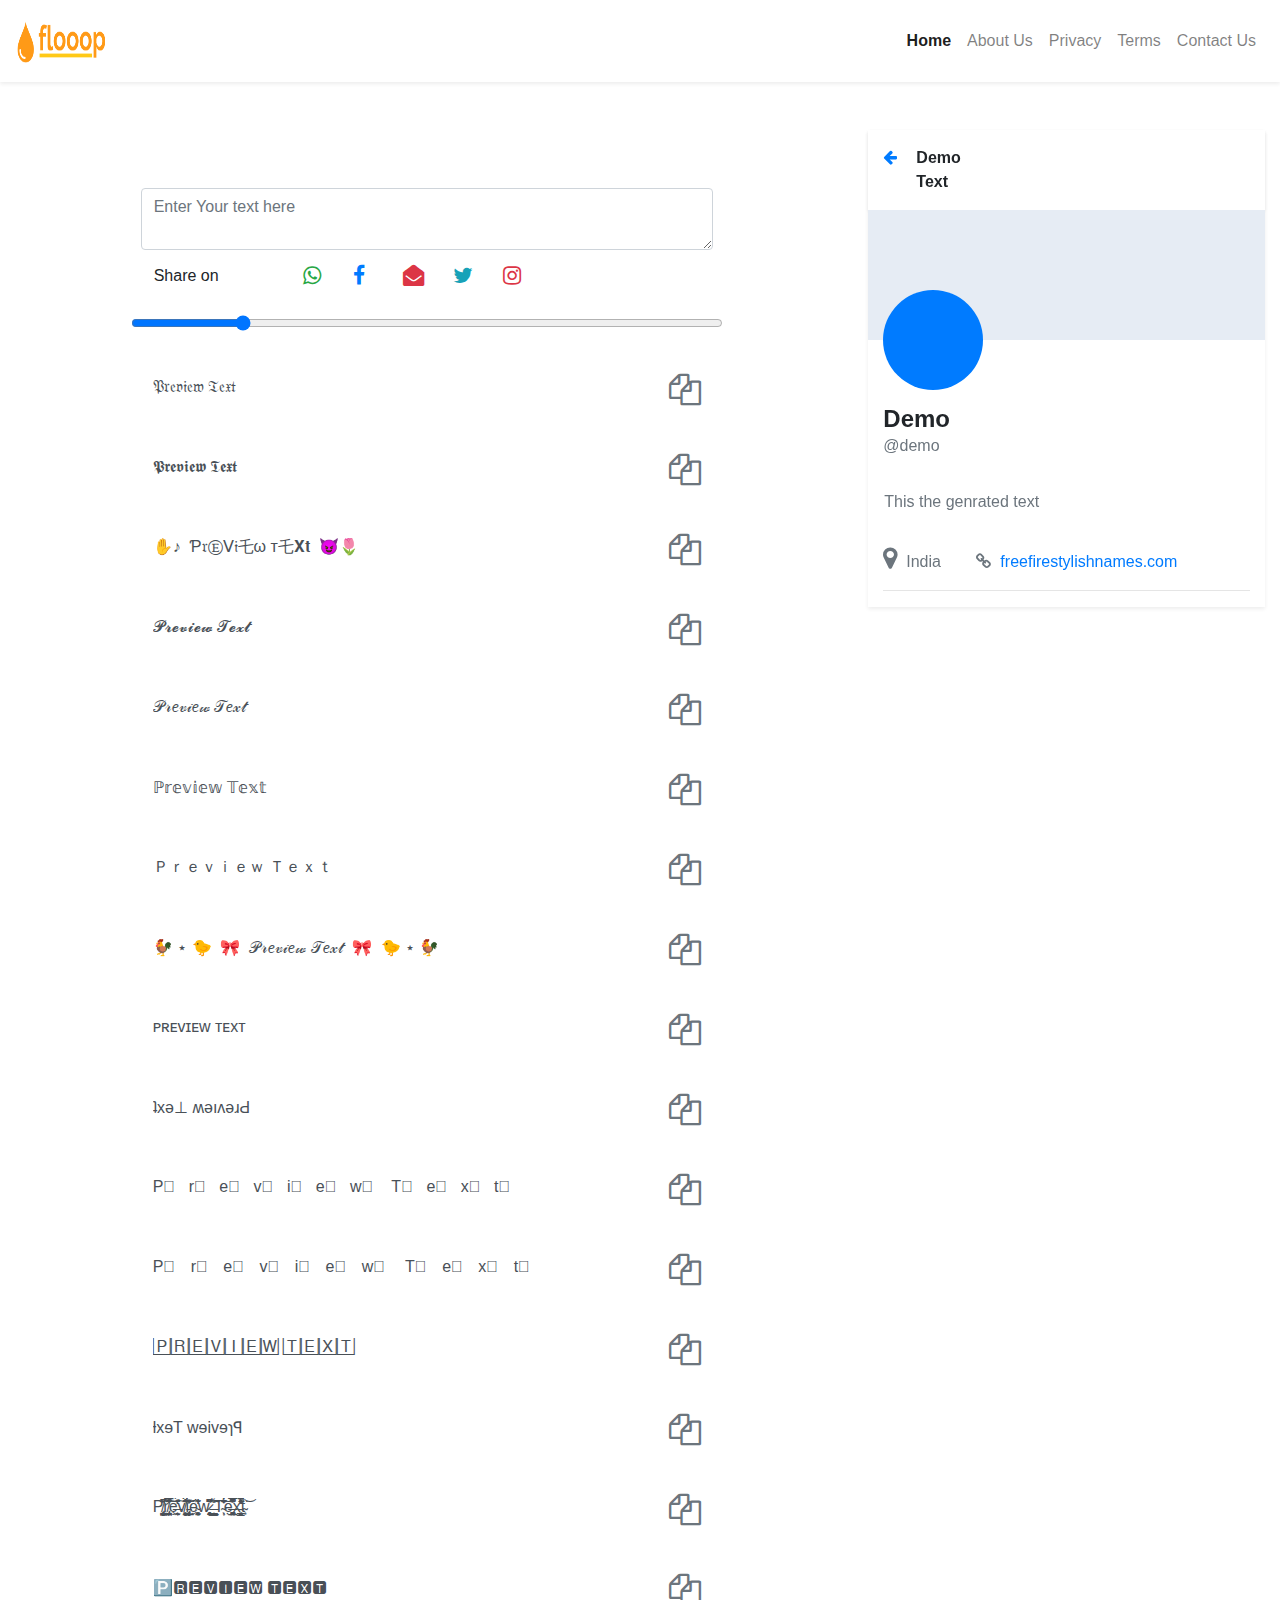
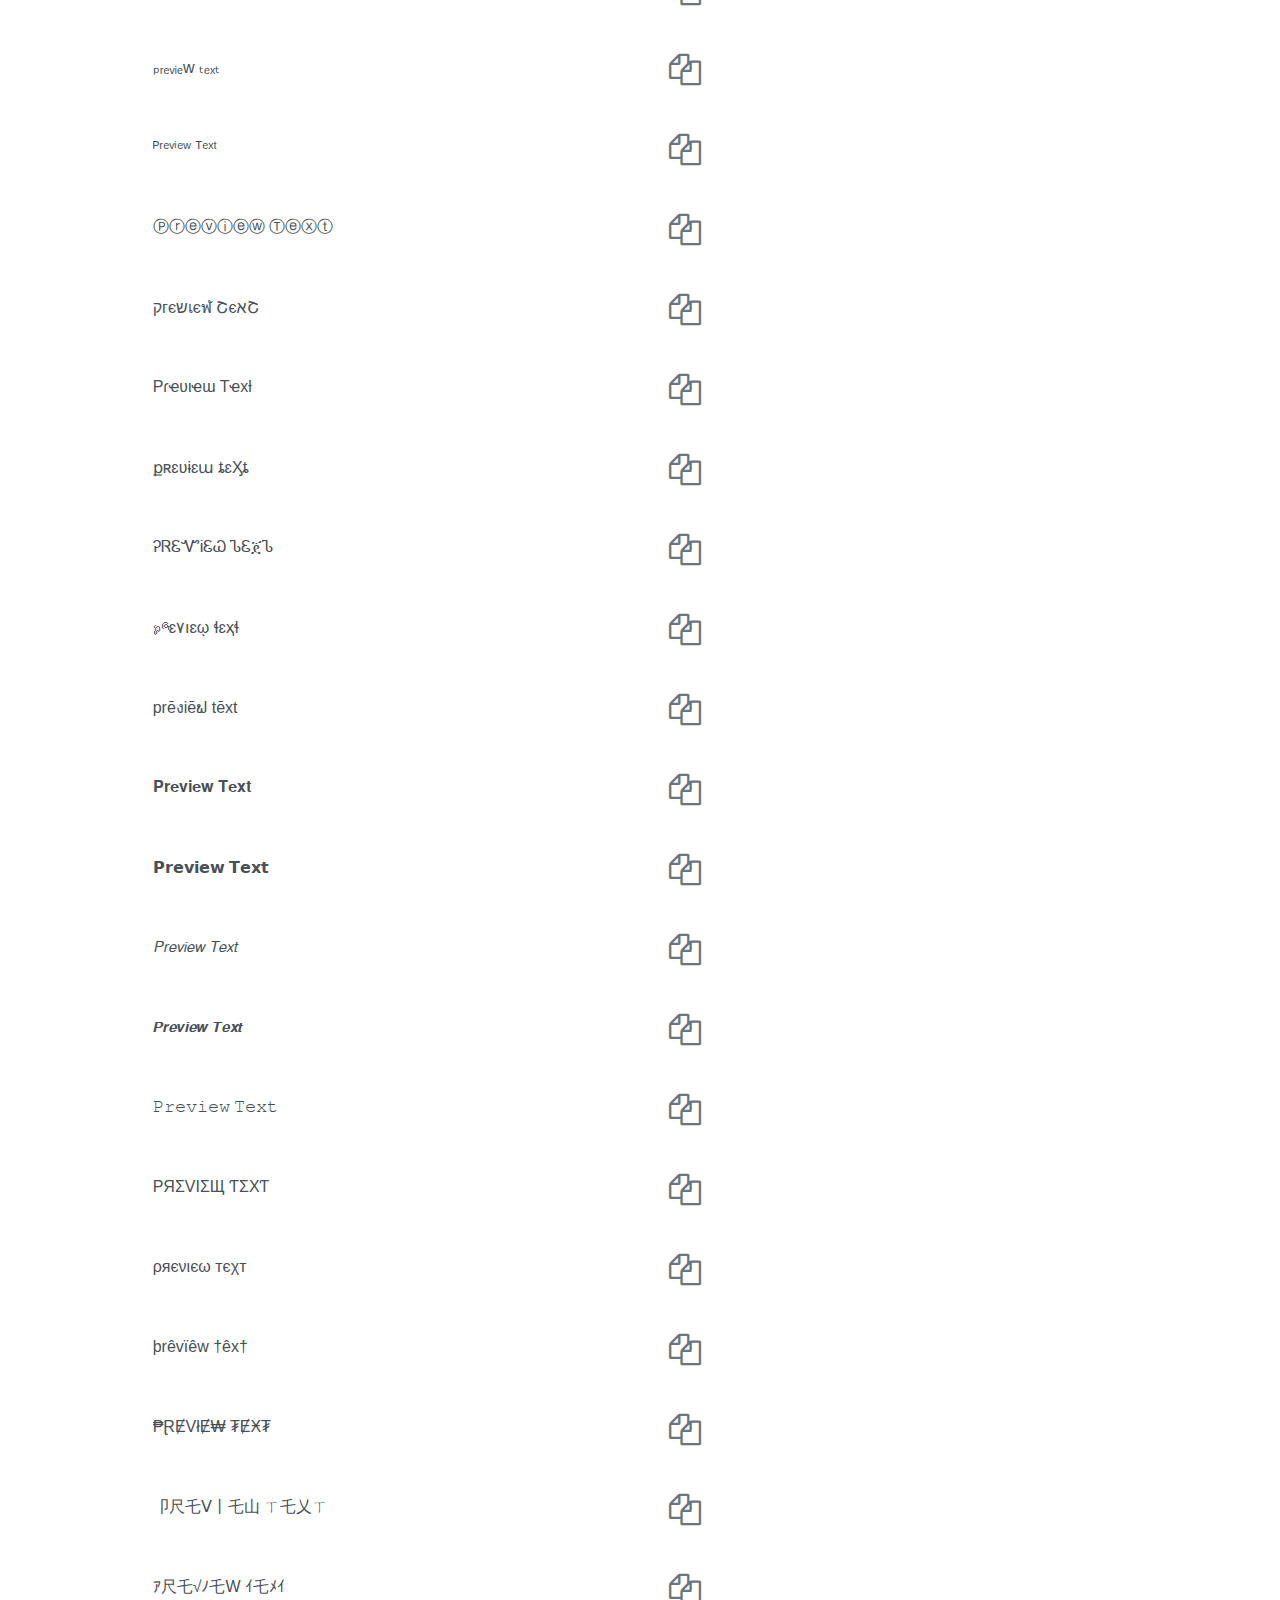
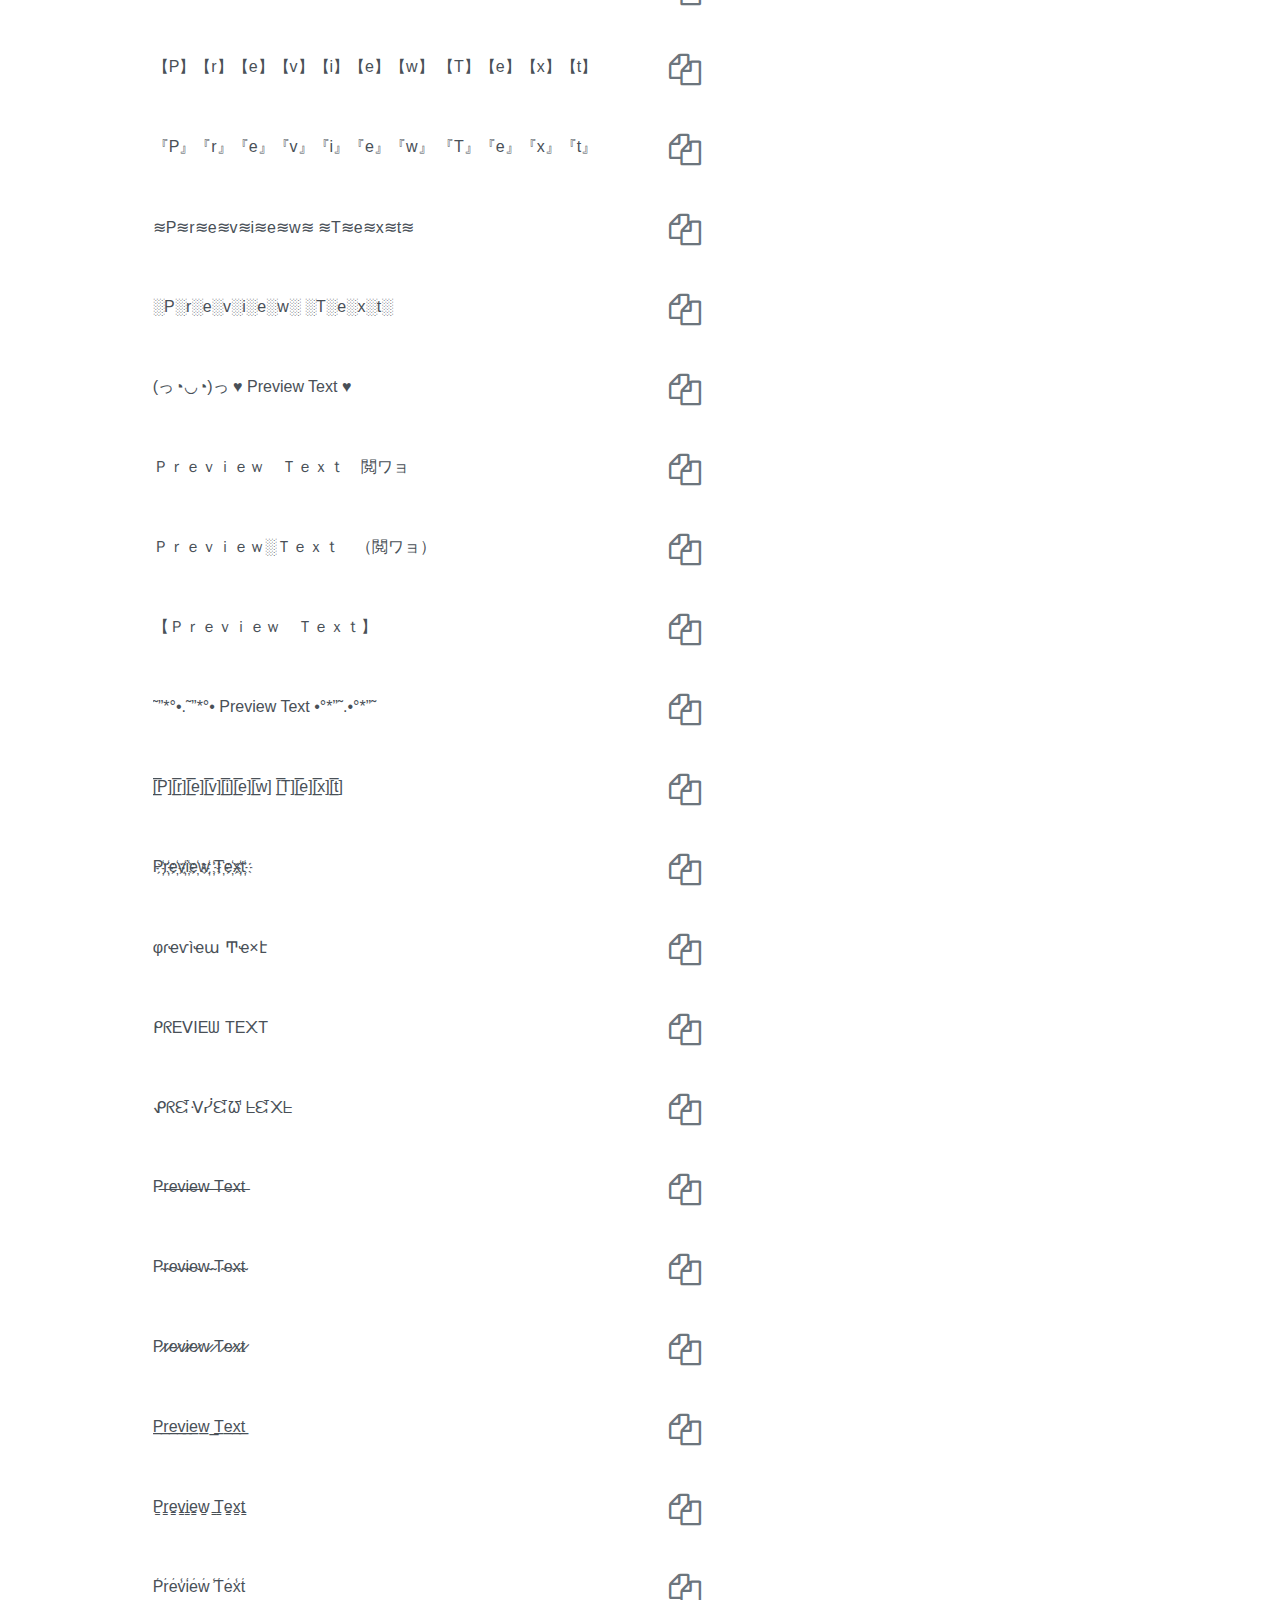
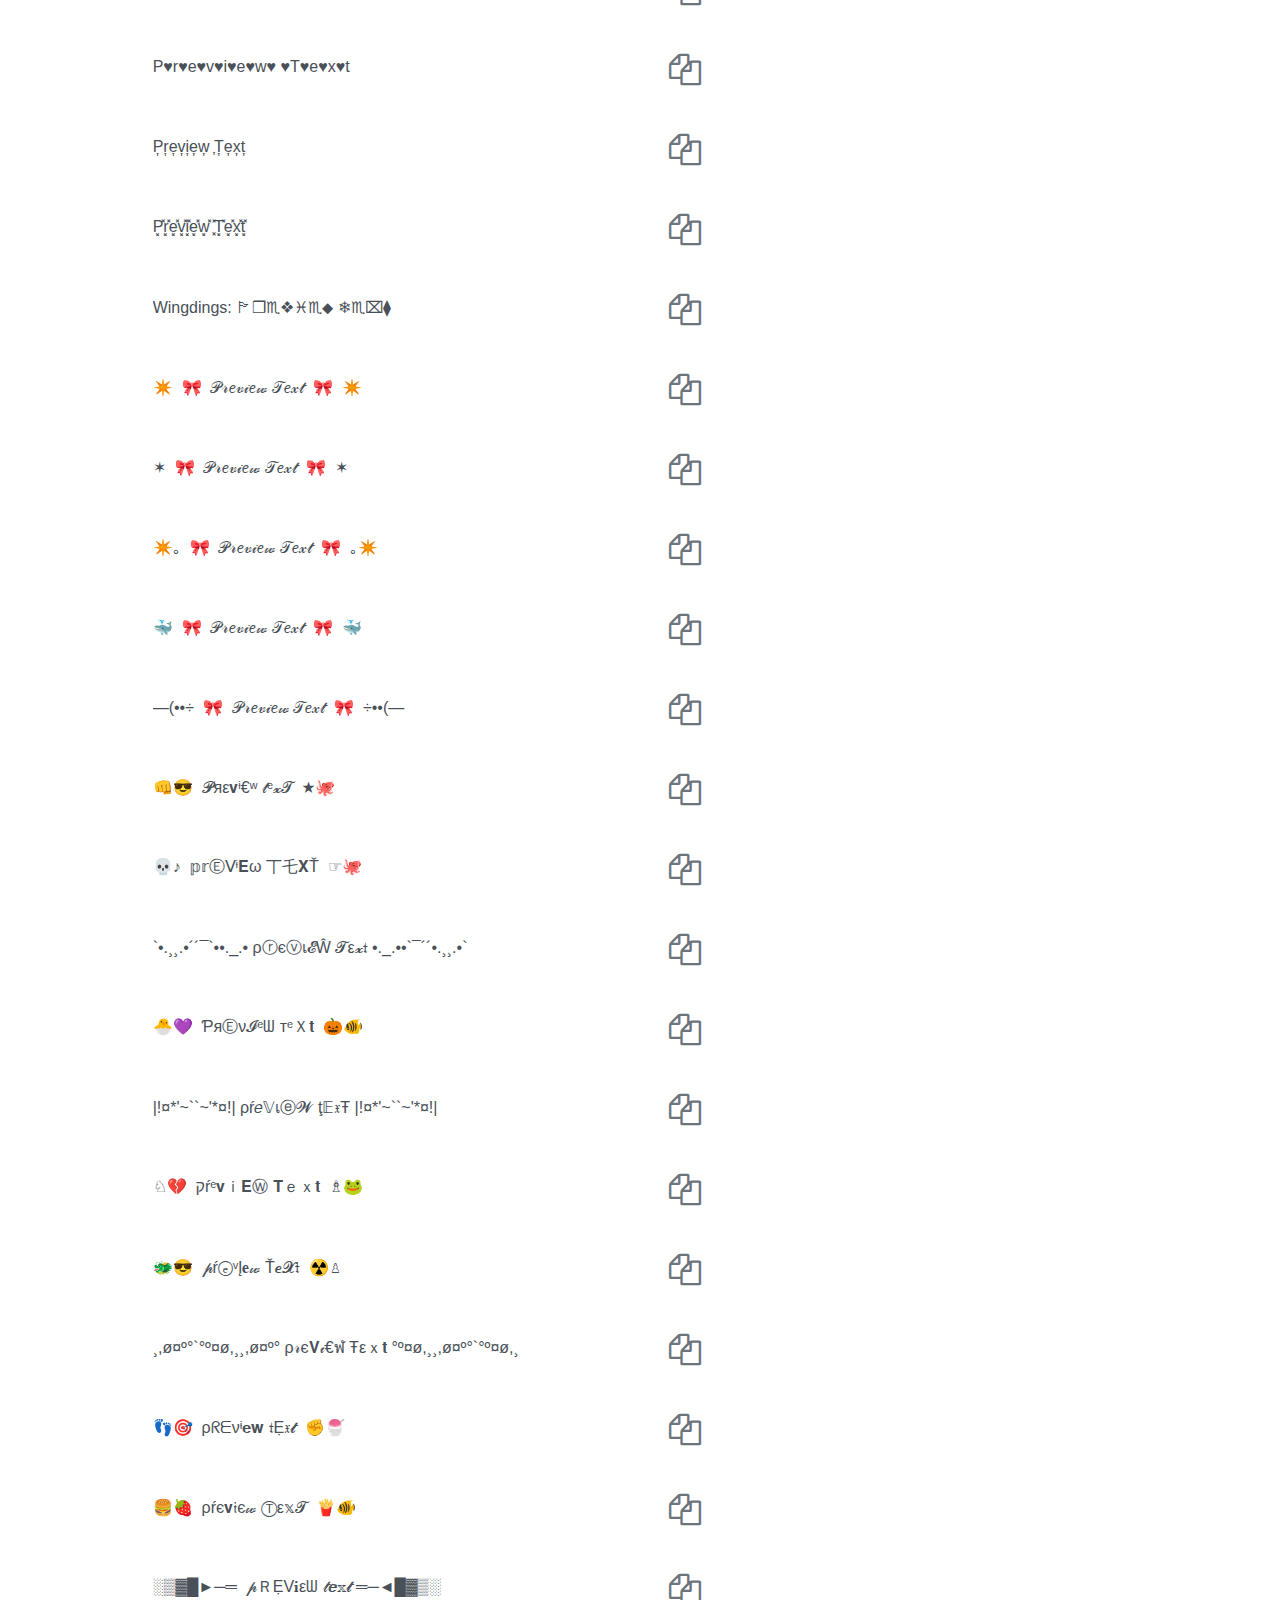
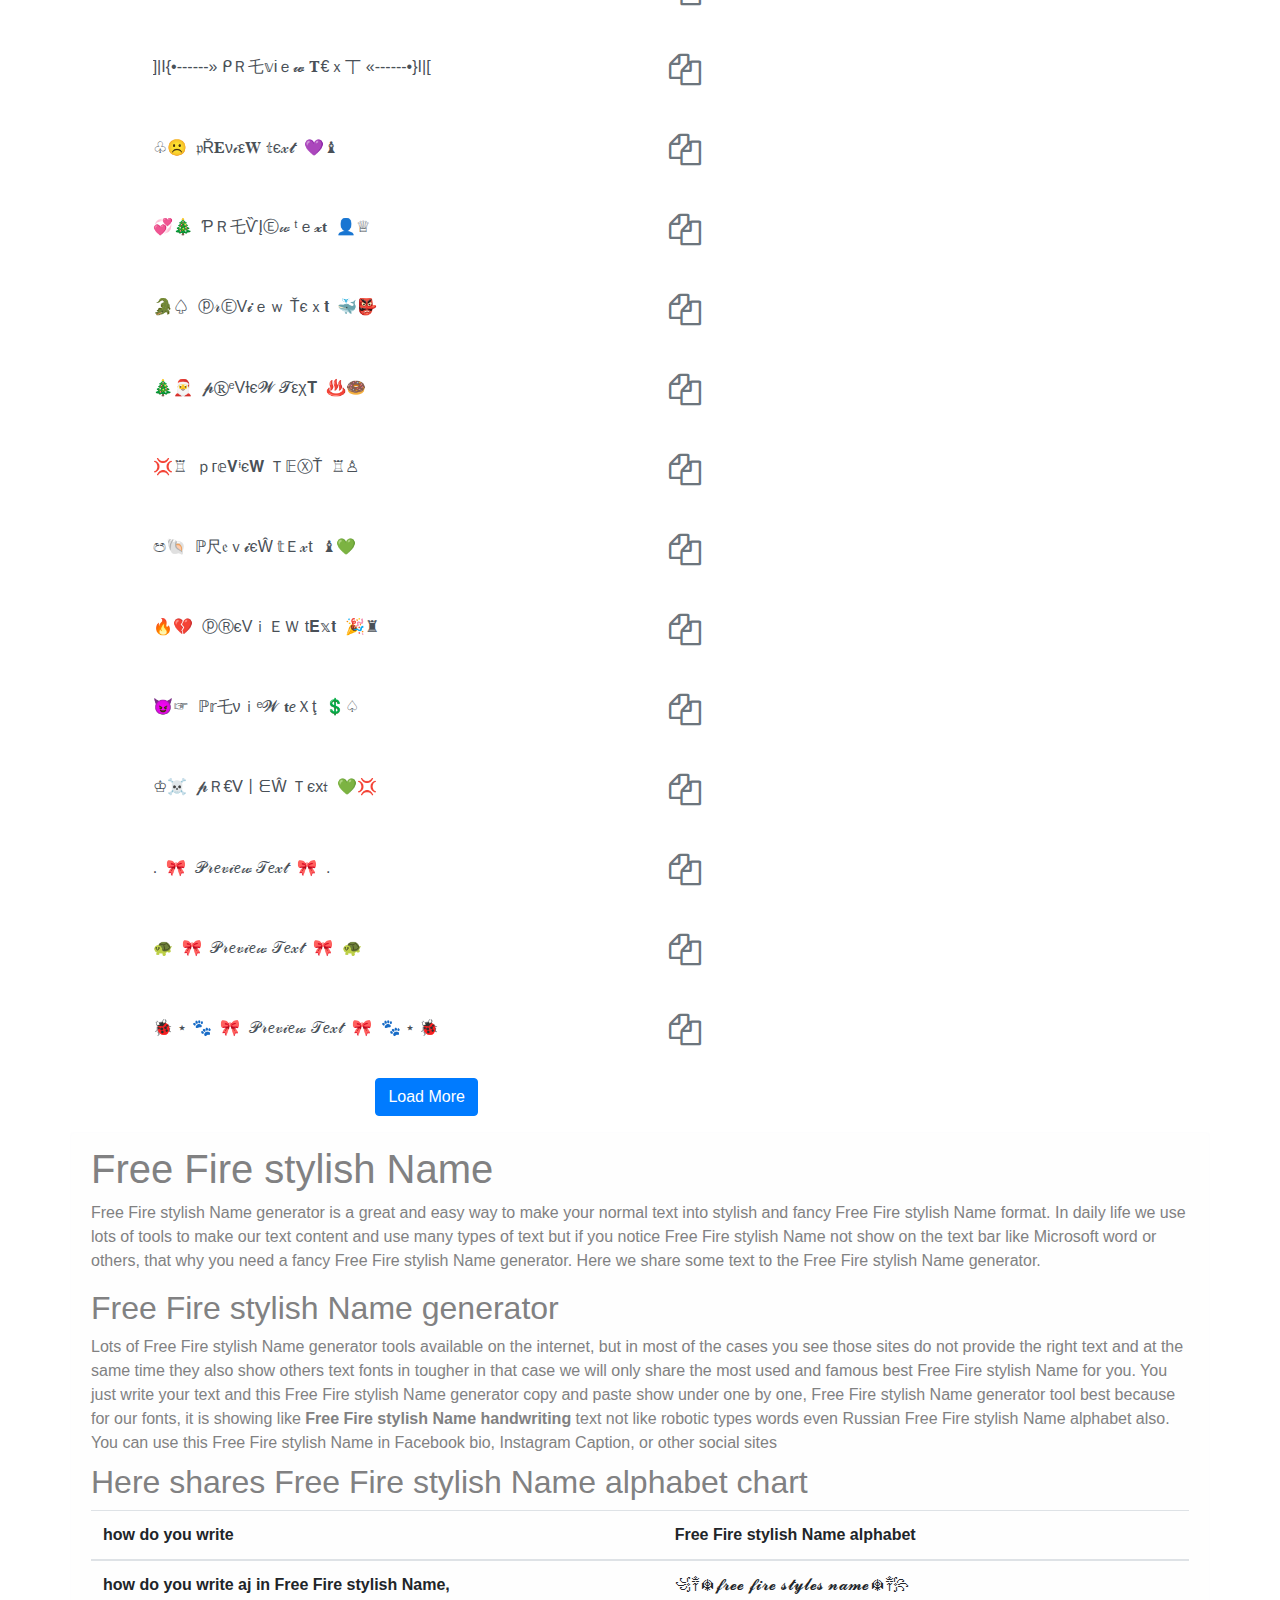
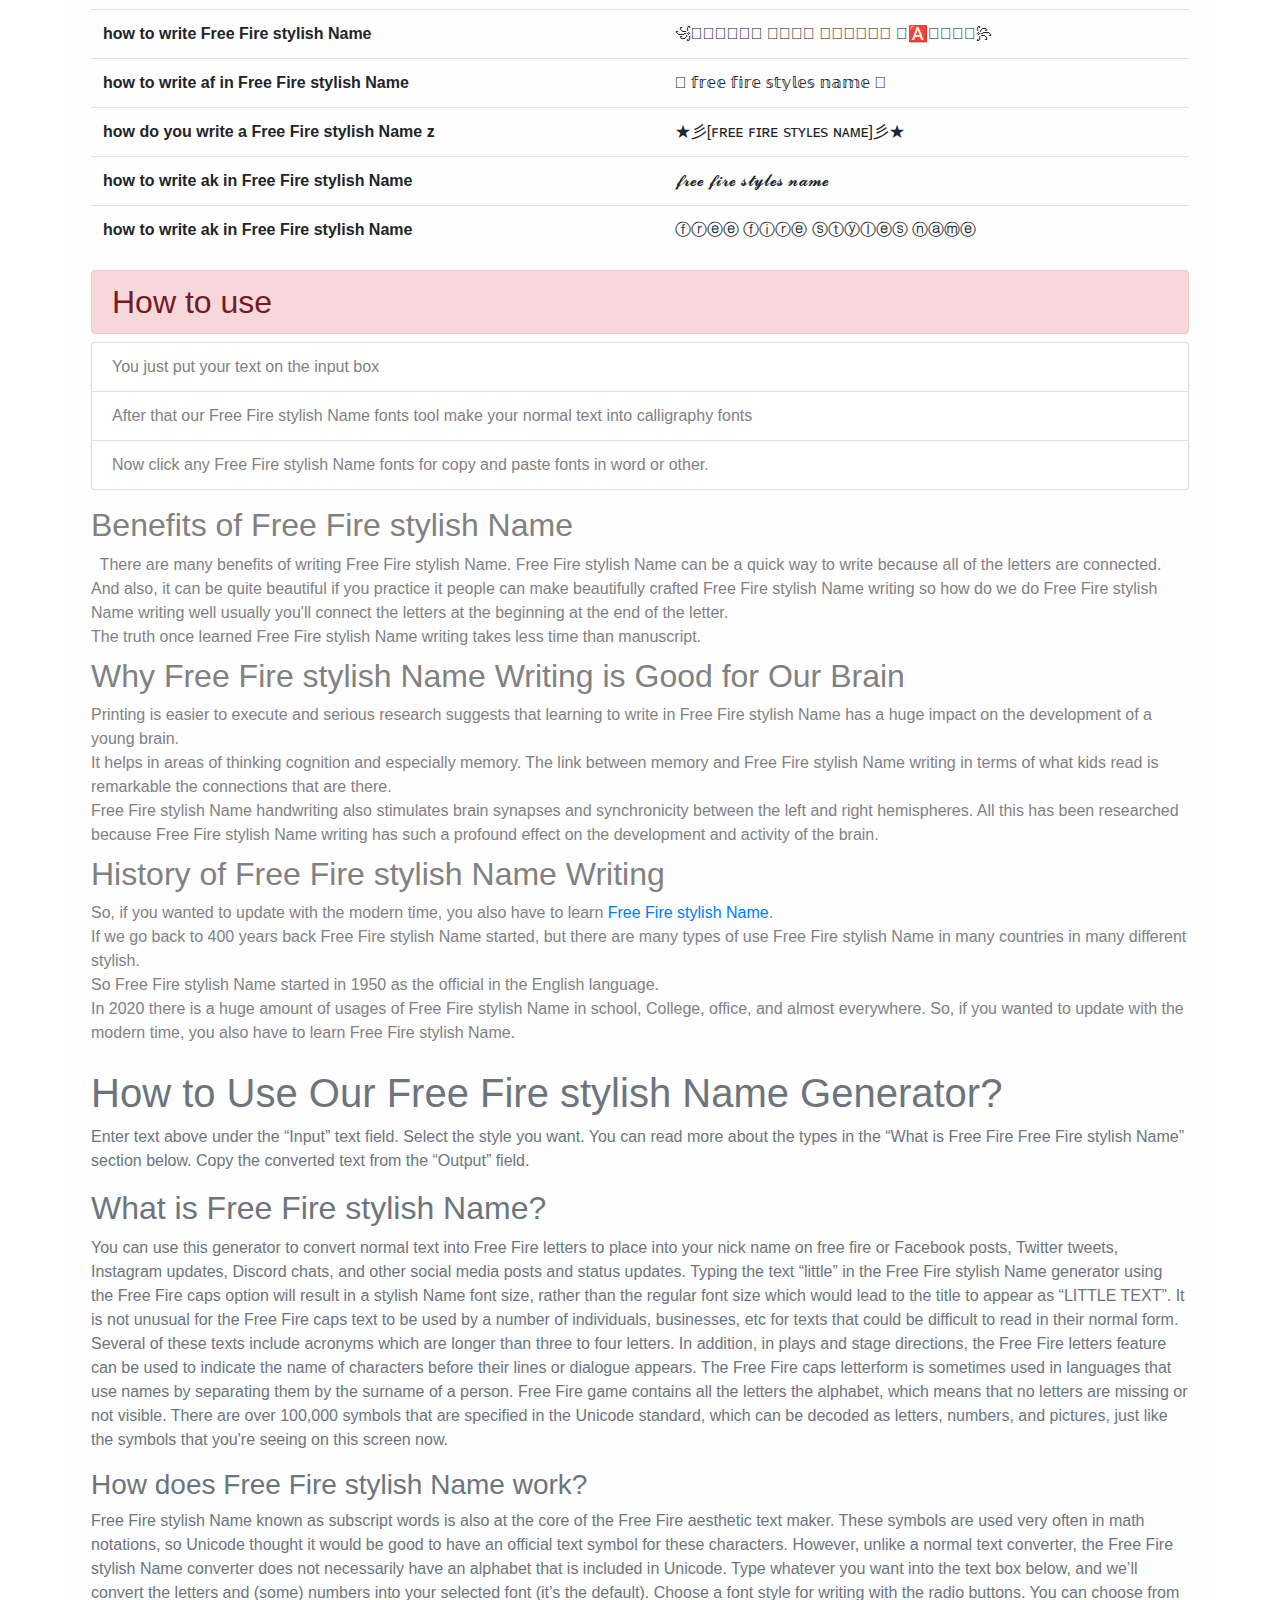
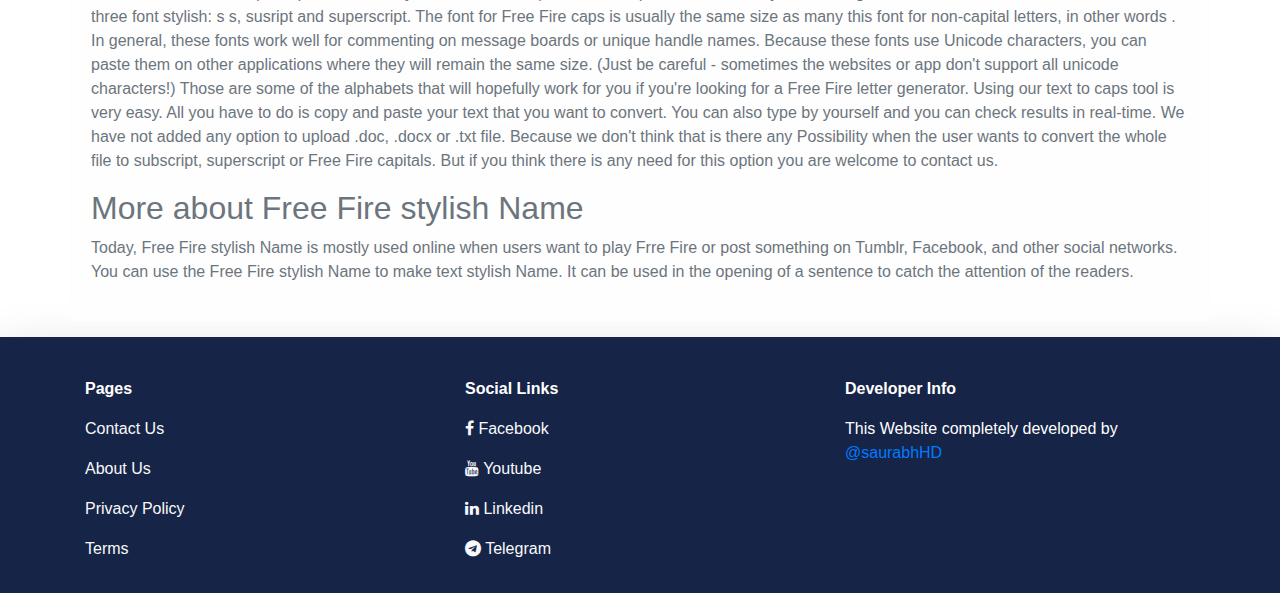
<file: index.html>
<!DOCTYPE html>
<html>
<head>
	<title>Free Fire stylish Name ᐈ #1 𝓹𝓻𝓸 & Stylish Free Name</title>
		<link rel="icon" href="images/logo.png" type="image/png" sizes="16x16">
	  	<meta name="viewport" content="width=device-width, initial-scale=1">
			<meta name="description" content="free fire stylish name , nick name ꧁𓊈𒆜🅺🅸🅻🅻🅴🆁𒆜𓊉꧂,꧁༒☬𝓱𝓪𝓬𝓴𝓮𝓻☬༒꧂ ꧁༒☬𝓴𝓲𝓵𝓵𝓮𝓻☬༒꧂ ꧁𓊈𒆜🅷🅰🅲🅺🅴🆁𒆜𓊉꧂">
		<meta name="keywords" content="free fire stylish name, free fire nick name , free fire pro name">
		<meta name="robots" content="index, follow">
		<meta http-equiv="Content-Type" content="text/html; charset=utf-8">
		<meta name="language" content="English">

		<meta name="theme-color" content="#465be3">
		<meta name="apple-mobile-web-app-capable" content="yes">
		<meta name="apple-mobile-web-app-status-bar-style" content="#465be3">
		<meta property="og:locale" content="en_US" />
		<meta property="og:type" content="website" />
		<meta property="og:title" content="Free Fire stylish Name ᐈ #1 𝓹𝓻𝓸 & Stylish Free Name" />
		<meta property="og:description" content="free fire stylish name , nick name ꧁𓊈𒆜🅺🅸🅻🅻🅴🆁𒆜𓊉꧂,꧁༒☬𝓱𝓪𝓬𝓴𝓮𝓻☬༒꧂ ꧁༒☬𝓴𝓲𝓵𝓵𝓮𝓻☬༒꧂ ꧁𓊈𒆜🅷🅰🅲🅺🅴🆁𒆜𓊉꧂" />
		<meta property="og:url" content="https://www.freefirestylishnames.com/" />
		<meta property="og:image" content="https://www.freefirestylishnames.com/images/logo.png" />
		<meta name="twitter:card" content="summary_large_image" />
		<meta name="twitter:description" content="free fire stylish name , nick name ꧁𓊈𒆜🅺🅸🅻🅻🅴🆁𒆜𓊉꧂,꧁༒☬𝓱𝓪𝓬𝓴𝓮𝓻☬༒꧂ ꧁༒☬𝓴𝓲𝓵𝓵𝓮𝓻☬༒꧂ ꧁𓊈𒆜🅷🅰🅲🅺🅴🆁𒆜𓊉꧂" />
		<meta name="twitter:title" content="Free Fire stylish Name ᐈ #1 𝓹𝓻𝓸 & Stylish Free Name" />
		<meta name="twitter:image" content="https://www.freefirestylishnames.com/images/logo.png" />
	  <link rel="stylesheet" href="https://stackpath.bootstrapcdn.com/bootstrap/4.5.2/css/bootstrap.min.css" integrity="sha384-JcKb8q3iqJ61gNV9KGb8thSsNjpSL0n8PARn9HuZOnIxN0hoP+VmmDGMN5t9UJ0Z" crossorigin="anonymous">
	  <script src="https://code.jquery.com/jquery-3.5.1.min.js" integrity="sha256-9/aliU8dGd2tb6OSsuzixeV4y/faTqgFtohetphbbj0=" crossorigin="anonymous"></script>
	  <script src="https://stackpath.bootstrapcdn.com/bootstrap/4.5.2/js/bootstrap.min.js" integrity="sha384-B4gt1jrGC7Jh4AgTPSdUtOBvfO8shuf57BaghqFfPlYxofvL8/KUEfYiJOMMV+rV" crossorigin="anonymous"></script>
		<script src="https://stackpath.bootstrapcdn.com/bootstrap/4.5.2/js/bootstrap.bundle.min.js" integrity="sha384-LtrjvnR4Twt/qOuYxE721u19sVFLVSA4hf/rRt6PrZTmiPltdZcI7q7PXQBYTKyf" crossorigin="anonymous"></script>	  
		<link rel="stylesheet" href="https://cdnjs.cloudflare.com/ajax/libs/font-awesome/4.7.0/css/font-awesome.min.css">
		<link rel="stylesheet" type="text/css" href="css/style.css">
</head>
<body>
	<nav class="navbar navbar-expand-lg navbar-light border-0 shadow-sm mb-5 py-3">
		<a class="navbar-brand p-0 m-0" href="#"><img src="images/logo.png" width="90" height="50"></a>
		<button class="navbar-toggler" type="button" data-toggle="collapse" data-target="#navbarNavAltMarkup" aria-controls="navbarNavAltMarkup" aria-expanded="false" aria-label="Toggle navigation">
		  <span class="navbar-toggler-icon"></span>
		</button>
		<div class="collapse navbar-collapse" id="navbarNavAltMarkup">
		  <div class="navbar-nav ml-auto">
			<a class="nav-link active font-weight-bold" href="/">Home</a>
			<a class="nav-link " href="about-us.html">About Us</a>
			<a class="nav-link " href="privacy.html">Privacy</a>
			<a class="nav-link " href="terms.html">Terms</a>
			<a class="nav-link " href="contact-us.html">Contact Us</a>
		  </div>
		</div>
  </nav>
	<div class="container-fluid mb-3">
	<div class="row">
		<div class="col-md-1 "></div>
		<div class="col-md-6  px-4 pt-5 ">
			<div class="sticky-top bg-white">
			<div class="input-group mb-1 " style="box-shadow: none;">
			 <textarea type="text" class="form-control  fancytext " required="required" name="text" placeholder="Enter Your text here" value=""></textarea>
			</div>	
			<div class="row ml-2 mb-3">
				<div class="col-3"><span class="text-secondry">Share on</span></div>
				<div class="col-1"><a href="whatsapp://send?text=http://www.freefirestylishnames.com"><i class="fa fa-whatsapp fa-lg text-success share-icons"></i></a></div>
				<div class="col-1"><a href="https://www.facebook.com/sharer/sharer.php?u=https://freefirestylishnames.com"><i class="fa fa-facebook fa-lg text-primary share-icons"></i></a></div>
				<div class="col-1"><a href="mailto:?subject=FreeFireStylishNames;body=https%3A%2F%2Fwww.freefirestylishnames.com%2F"><i class="fa fa-envelope-open fa-lg text-danger share-icons"></i></a></div>
				<div class="col-1"><a href="https://twitter.com/intent/tweet/?text=freefirestylishnames.com"><i class="fa fa-twitter fa-lg text-info share-icons"></i></a></div>
				<div class="col-1"><a href="http://instagram.com/###?ref=badge"><i class="fa fa-instagram fa-lg text-danger share-icons"></i></a></div>
			</div>
			<div class="resizer my-3">
				<input type="range" name="main-text" class="form-control" min="10" max="100" id="resize-font" value="25">
			</div>
			</div>

			


<div id="result">
	
	<div class="input-group mb-3 ok"><input type="text" class="form-control cp-text text-size text-1" value="𝔓𝔯𝔢𝔳𝔦𝔢𝔴 𝔗𝔢𝔵𝔱" id="copy_0" readonly="readonly"><div class="input-group-append"><span class="input-group-text copybutton" style="cursor:pointer;" data-clipboard-action="copy" data-clipboard-target="#copy_0"><i class="fa fa-copy text-secondary fa-2x"></i></span></div></div>

	<div class="input-group mb-3 ok"><input type="text" class="form-control cp-text text-size text-2" value="𝕻𝖗𝖊𝖛𝖎𝖊𝖜 𝕿𝖊𝖝𝖙" id="copy_1" readonly="readonly"><div class="input-group-append"><span class="input-group-text copybutton" style="cursor:pointer;" data-clipboard-action="copy" data-clipboard-target="#copy_1"><i class="fa fa-copy text-secondary fa-2x"></i></span></div></div><div class="input-group mb-3 ok"><input type="text" class="form-control cp-text text-size text-3" value="✋♪  Ƥ𝔯Ⓔᐯ𝔦乇ω т乇𝐗𝐭  😈🌷" id="copy_2" readonly="readonly"><div class="input-group-append"><span class="input-group-text copybutton" style="cursor:pointer;" data-clipboard-action="copy" data-clipboard-target="#copy_2"><i class="fa fa-copy text-secondary fa-2x"></i></span></div></div><div class="input-group mb-3 ok"><input type="text" class="form-control cp-text text-size text-4" value="𝓟𝓻𝓮𝓿𝓲𝓮𝔀 𝓣𝓮𝔁𝓽" id="copy_3" readonly="readonly"><div class="input-group-append"><span class="input-group-text copybutton" style="cursor:pointer;" data-clipboard-action="copy" data-clipboard-target="#copy_3"><i class="fa fa-copy text-secondary fa-2x"></i></span></div></div><div class="input-group mb-3 ok"><input type="text" class="form-control cp-text text-size text-5" value="𝒫𝓇𝑒𝓋𝒾𝑒𝓌 𝒯𝑒𝓍𝓉" id="copy_4" readonly="readonly"><div class="input-group-append"><span class="input-group-text copybutton" style="cursor:pointer;" data-clipboard-action="copy" data-clipboard-target="#copy_4"><i class="fa fa-copy text-secondary fa-2x"></i></span></div></div><div class="input-group mb-3 ok"><input type="text" class="form-control cp-text text-size text-6" value="ℙ𝕣𝕖𝕧𝕚𝕖𝕨 𝕋𝕖𝕩𝕥" id="copy_5" readonly="readonly"><div class="input-group-append"><span class="input-group-text copybutton" style="cursor:pointer;" data-clipboard-action="copy" data-clipboard-target="#copy_5"><i class="fa fa-copy text-secondary fa-2x"></i></span></div></div>
<div class="input-group mb-3 ok"><input type="text" class="form-control cp-text text-size text-7" value="Ｐｒｅｖｉｅｗ Ｔｅｘｔ" id="copy_6" readonly="readonly"><div class="input-group-append"><span class="input-group-text copybutton" style="cursor:pointer;" data-clipboard-action="copy" data-clipboard-target="#copy_6"><i class="fa fa-copy text-secondary fa-2x"></i></span></div></div><div class="input-group mb-3 ok"><input type="text" class="form-control cp-text text-size text-8" value="🐓 ⋆ 🐤  🎀  𝒫𝓇𝑒𝓋𝒾𝑒𝓌 𝒯𝑒𝓍𝓉  🎀  🐤 ⋆ 🐓" id="copy_7" readonly="readonly"><div class="input-group-append"><span class="input-group-text copybutton" style="cursor:pointer;" data-clipboard-action="copy" data-clipboard-target="#copy_7"><i class="fa fa-copy text-secondary fa-2x"></i></span></div></div><div class="input-group mb-3 ok"><input type="text" class="form-control cp-text text-size text-9" value="ᴘʀᴇᴠɪᴇᴡ ᴛᴇxᴛ" id="copy_8" readonly="readonly"><div class="input-group-append"><span class="input-group-text copybutton" style="cursor:pointer;" data-clipboard-action="copy" data-clipboard-target="#copy_8"><i class="fa fa-copy text-secondary fa-2x"></i></span></div></div><div class="input-group mb-3 ok"><input type="text" class="form-control cp-text text-size text-10" value="ʇxǝ⊥ ʍǝıʌǝɹԀ" id="copy_9" readonly="readonly"><div class="input-group-append"><span class="input-group-text copybutton" style="cursor:pointer;" data-clipboard-action="copy" data-clipboard-target="#copy_9"><i class="fa fa-copy text-secondary fa-2x"></i></span></div></div><div class="input-group mb-3 ok"><input type="text" class="form-control cp-text text-size text-11" value="P⃣&nbsp;&nbsp;&nbsp;r⃣&nbsp;&nbsp;&nbsp;e⃣&nbsp;&nbsp;&nbsp;v⃣&nbsp;&nbsp;&nbsp;i⃣&nbsp;&nbsp;&nbsp;e⃣&nbsp;&nbsp;&nbsp;w⃣ &nbsp;&nbsp;&nbsp;T⃣&nbsp;&nbsp;&nbsp;e⃣&nbsp;&nbsp;&nbsp;x⃣&nbsp;&nbsp;&nbsp;t⃣" id="copy_10" readonly="readonly"><div class="input-group-append"><span class="input-group-text copybutton" style="cursor:pointer;" data-clipboard-action="copy" data-clipboard-target="#copy_10"><i class="fa fa-copy text-secondary fa-2x"></i></span></div></div>
<div class="input-group mb-3 ok"><input type="text" class="form-control cp-text text-size text-12" value="P⃞ &nbsp;&nbsp; r⃞ &nbsp;&nbsp; e⃞ &nbsp;&nbsp; v⃞ &nbsp;&nbsp; i⃞ &nbsp;&nbsp; e⃞ &nbsp;&nbsp; w⃞  &nbsp;&nbsp; T⃞ &nbsp;&nbsp; e⃞ &nbsp;&nbsp; x⃞ &nbsp;&nbsp; t⃞" id="copy_11" readonly="readonly"><div class="input-group-append"><span class="input-group-text copybutton" style="cursor:pointer;" data-clipboard-action="copy" data-clipboard-target="#copy_11"><i class="fa fa-copy text-secondary fa-2x"></i></span></div></div><div class="input-group mb-3 ok"><input type="text" class="form-control cp-text text-size text-13" value="🄿🅁🄴🅅🄸🄴🅆 🅃🄴🅇🅃" id="copy_12" readonly="readonly"><div class="input-group-append"><span class="input-group-text copybutton" style="cursor:pointer;" data-clipboard-action="copy" data-clipboard-target="#copy_12"><i class="fa fa-copy text-secondary fa-2x"></i></span></div></div><div class="input-group mb-3 ok"><input type="text" class="form-control cp-text text-size text-14" value="ƚxɘT wɘivɘɿꟼ" id="copy_13" readonly="readonly"><div class="input-group-append"><span class="input-group-text copybutton" style="cursor:pointer;" data-clipboard-action="copy" data-clipboard-target="#copy_13"><i class="fa fa-copy text-secondary fa-2x"></i></span></div></div><div class="input-group mb-3 ok"><input type="text" class="form-control cp-text text-size text-15" value="P̸̡̛̬̪̙͎̻̺̹̻̎͆̇̋̆r̸̡͙̦̺̜̪̋̅͌͋̈̈́̀̈́͠͝ȩ̶̯͙̰̜̈́̂̒͠v̸̛͖̰̤̗̝͕̆͊̐̂́̀͜͝͝ị̵̡̲̩̘̟͎̫̝̊̀̎̌̎̈́͂̀̕ẻ̴͓͈̗̖̞̖̣̯̰̓͑͊̐̕w̷̨̛̟͎̗͈̯̘̤͆͆̇͒̈̋̈͠ ̶̲̮̦͇̣̎̾́ͅT̴̖̜̄͋̄͋̇̄̄͗͘͝e̶̳̰̲͙̼͓̣̰͕̩͊̿̐͆͗̽x̵̼̫̙͇̘̗̒̄̽̾̎̑̽̀̾̚t̴͙́̈́͝" id="copy_14" readonly="readonly"><div class="input-group-append"><span class="input-group-text copybutton" style="cursor:pointer;" data-clipboard-action="copy" data-clipboard-target="#copy_14"><i class="fa fa-copy text-secondary fa-2x"></i></span></div></div><div class="input-group mb-3 ok"><input type="text" class="form-control cp-text text-size text-16" value="🅿🆁🅴🆅🅸🅴🆆 🆃🅴🆇🆃" id="copy_15" readonly="readonly"><div class="input-group-append"><span class="input-group-text copybutton" style="cursor:pointer;" data-clipboard-action="copy" data-clipboard-target="#copy_15"><i class="fa fa-copy text-secondary fa-2x"></i></span></div></div>

<div class="input-group mb-3 ok"><input type="text" class="form-control cp-text text-size text-17" value="ₚᵣₑᵥᵢₑw ₜₑₓₜ" id="copy_16" readonly="readonly"><div class="input-group-append"><span class="input-group-text copybutton" style="cursor:pointer;" data-clipboard-action="copy" data-clipboard-target="#copy_16"><i class="fa fa-copy text-secondary fa-2x"></i></span></div></div><div class="input-group mb-3 ok"><input type="text" class="form-control cp-text text-size text-18" value="ᴾʳᵉᵛⁱᵉʷ ᵀᵉˣᵗ" id="copy_17" readonly="readonly"><div class="input-group-append"><span class="input-group-text copybutton" style="cursor:pointer;" data-clipboard-action="copy" data-clipboard-target="#copy_17"><i class="fa fa-copy text-secondary fa-2x"></i></span></div></div><div class="input-group mb-3 ok"><input type="text" class="form-control cp-text text-size text-19" value="Ⓟⓡⓔⓥⓘⓔⓦ Ⓣⓔⓧⓣ" id="copy_18" readonly="readonly"><div class="input-group-append"><span class="input-group-text copybutton" style="cursor:pointer;" data-clipboard-action="copy" data-clipboard-target="#copy_18"><i class="fa fa-copy text-secondary fa-2x"></i></span></div></div><div class="input-group mb-3 ok"><input type="text" class="form-control cp-text text-size text-20" value="קгєשเєฬ ՇєאՇ" id="copy_19" readonly="readonly"><div class="input-group-append"><span class="input-group-text copybutton" style="cursor:pointer;" data-clipboard-action="copy" data-clipboard-target="#copy_19"><i class="fa fa-copy text-secondary fa-2x"></i></span></div></div><div class="input-group mb-3 ok"><input type="text" class="form-control cp-text text-size text-21" value="Pɾҽʋιҽɯ Tҽxƚ" id="copy_20" readonly="readonly"><div class="input-group-append"><span class="input-group-text copybutton" style="cursor:pointer;" data-clipboard-action="copy" data-clipboard-target="#copy_20"><i class="fa fa-copy text-secondary fa-2x"></i></span></div></div><div class="input-group mb-3 ok"><input type="text" class="form-control cp-text text-size text-22" value="քʀɛʋɨɛա ȶɛӼȶ" id="copy_21" readonly="readonly"><div class="input-group-append"><span class="input-group-text copybutton" style="cursor:pointer;" data-clipboard-action="copy" data-clipboard-target="#copy_21"><i class="fa fa-copy text-secondary fa-2x"></i></span></div></div><div class="input-group mb-3 ok"><input type="text" class="form-control cp-text text-size text-23" value="ᎮᏒᏋᏉᎥᏋᏇ ᏖᏋጀᏖ" id="copy_22" readonly="readonly"><div class="input-group-append"><span class="input-group-text copybutton" style="cursor:pointer;" data-clipboard-action="copy" data-clipboard-target="#copy_22"><i class="fa fa-copy text-secondary fa-2x"></i></span></div></div><div class="input-group mb-3 ok"><input type="text" class="form-control cp-text text-size text-24" value="℘ཞɛ۷ıɛῳ ɬɛҳɬ" id="copy_23" readonly="readonly"><div class="input-group-append"><span class="input-group-text copybutton" style="cursor:pointer;" data-clipboard-action="copy" data-clipboard-target="#copy_23"><i class="fa fa-copy text-secondary fa-2x"></i></span></div></div><div class="input-group mb-3 ok"><input type="text" class="form-control cp-text text-size text-25" value="prēงiēຟ tēxt" id="copy_24" readonly="readonly"><div class="input-group-append"><span class="input-group-text copybutton" style="cursor:pointer;" data-clipboard-action="copy" data-clipboard-target="#copy_24"><i class="fa fa-copy text-secondary fa-2x"></i></span></div></div><div class="input-group mb-3 ok"><input type="text" class="form-control cp-text text-size text-26" value="𝐏𝐫𝐞𝐯𝐢𝐞𝐰 𝐓𝐞𝐱𝐭" id="copy_25" readonly="readonly"><div class="input-group-append"><span class="input-group-text copybutton" style="cursor:pointer;" data-clipboard-action="copy" data-clipboard-target="#copy_25"><i class="fa fa-copy text-secondary fa-2x"></i></span></div></div>
<div class="input-group mb-3 ok"><input type="text" class="form-control cp-text text-size text-27" value="𝗣𝗿𝗲𝘃𝗶𝗲𝘄 𝗧𝗲𝘅𝘁" id="copy_26" readonly="readonly"><div class="input-group-append"><span class="input-group-text copybutton" style="cursor:pointer;" data-clipboard-action="copy" data-clipboard-target="#copy_26"><i class="fa fa-copy text-secondary fa-2x"></i></span></div></div><div class="input-group mb-3 ok"><input type="text" class="form-control cp-text text-size text-28" value="𝘗𝘳𝘦𝘷𝘪𝘦𝘸 𝘛𝘦𝘹𝘵" id="copy_27" readonly="readonly"><div class="input-group-append"><span class="input-group-text copybutton" style="cursor:pointer;" data-clipboard-action="copy" data-clipboard-target="#copy_27"><i class="fa fa-copy text-secondary fa-2x"></i></span></div></div><div class="input-group mb-3 ok"><input type="text" class="form-control cp-text text-size text-29" value="𝙋𝙧𝙚𝙫𝙞𝙚𝙬 𝙏𝙚𝙭𝙩" id="copy_28" readonly="readonly"><div class="input-group-append"><span class="input-group-text copybutton" style="cursor:pointer;" data-clipboard-action="copy" data-clipboard-target="#copy_28"><i class="fa fa-copy text-secondary fa-2x"></i></span></div></div><div class="input-group mb-3 ok"><input type="text" class="form-control cp-text text-size text-30" value="𝙿𝚛𝚎𝚟𝚒𝚎𝚠 𝚃𝚎𝚡𝚝" id="copy_29" readonly="readonly"><div class="input-group-append"><span class="input-group-text copybutton" style="cursor:pointer;" data-clipboard-action="copy" data-clipboard-target="#copy_29"><i class="fa fa-copy text-secondary fa-2x"></i></span></div></div><div class="input-group mb-3 ok"><input type="text" class="form-control cp-text text-size text-31" value="PЯΣVIΣЩ ƬΣXƬ" id="copy_30" readonly="readonly"><div class="input-group-append"><span class="input-group-text copybutton" style="cursor:pointer;" data-clipboard-action="copy" data-clipboard-target="#copy_30"><i class="fa fa-copy text-secondary fa-2x"></i></span></div></div><div class="input-group mb-3 ok"><input type="text" class="form-control cp-text text-size text-32" value="ρяєνιєω тєχт" id="copy_31" readonly="readonly"><div class="input-group-append"><span class="input-group-text copybutton" style="cursor:pointer;" data-clipboard-action="copy" data-clipboard-target="#copy_31"><i class="fa fa-copy text-secondary fa-2x"></i></span></div></div><div class="input-group mb-3 ok"><input type="text" class="form-control cp-text text-size text-33" value="þrêvïêw †êx†" id="copy_32" readonly="readonly"><div class="input-group-append"><span class="input-group-text copybutton" style="cursor:pointer;" data-clipboard-action="copy" data-clipboard-target="#copy_32"><i class="fa fa-copy text-secondary fa-2x"></i></span></div></div><div class="input-group mb-3 ok"><input type="text" class="form-control cp-text text-size text-34" value="₱ⱤɆVłɆ₩ ₮ɆӾ₮" id="copy_33" readonly="readonly"><div class="input-group-append"><span class="input-group-text copybutton" style="cursor:pointer;" data-clipboard-action="copy" data-clipboard-target="#copy_33"><i class="fa fa-copy text-secondary fa-2x"></i></span></div></div><div class="input-group mb-3 ok"><input type="text" class="form-control cp-text text-size text-35" value="卩尺乇ᐯ丨乇山 ㄒ乇乂ㄒ" id="copy_34" readonly="readonly"><div class="input-group-append"><span class="input-group-text copybutton" style="cursor:pointer;" data-clipboard-action="copy" data-clipboard-target="#copy_34"><i class="fa fa-copy text-secondary fa-2x"></i></span></div></div><div class="input-group mb-3 ok"><input type="text" class="form-control cp-text text-size text-36" value="ｱ尺乇√ﾉ乇W ｲ乇ﾒｲ" id="copy_35" readonly="readonly"><div class="input-group-append"><span class="input-group-text copybutton" style="cursor:pointer;" data-clipboard-action="copy" data-clipboard-target="#copy_35"><i class="fa fa-copy text-secondary fa-2x"></i></span></div></div><div class="input-group mb-3 ok"><input type="text" class="form-control cp-text text-size text-37" value="【P】【r】【e】【v】【i】【e】【w】 【T】【e】【x】【t】" id="copy_36" readonly="readonly"><div class="input-group-append"><span class="input-group-text copybutton" style="cursor:pointer;" data-clipboard-action="copy" data-clipboard-target="#copy_36"><i class="fa fa-copy text-secondary fa-2x"></i></span></div></div><div class="input-group mb-3 ok"><input type="text" class="form-control cp-text text-size text-38" value="『P』『r』『e』『v』『i』『e』『w』 『T』『e』『x』『t』" id="copy_37" readonly="readonly"><div class="input-group-append"><span class="input-group-text copybutton" style="cursor:pointer;" data-clipboard-action="copy" data-clipboard-target="#copy_37"><i class="fa fa-copy text-secondary fa-2x"></i></span></div></div><div class="input-group mb-3 ok"><input type="text" class="form-control cp-text text-size text-39" value="≋P≋r≋e≋v≋i≋e≋w≋ ≋T≋e≋x≋t≋" id="copy_38" readonly="readonly"><div class="input-group-append"><span class="input-group-text copybutton" style="cursor:pointer;" data-clipboard-action="copy" data-clipboard-target="#copy_38"><i class="fa fa-copy text-secondary fa-2x"></i></span></div></div><div class="input-group mb-3 ok"><input type="text" class="form-control cp-text text-size text-40" value="░P░r░e░v░i░e░w░ ░T░e░x░t░" id="copy_39" readonly="readonly"><div class="input-group-append"><span class="input-group-text copybutton" style="cursor:pointer;" data-clipboard-action="copy" data-clipboard-target="#copy_39"><i class="fa fa-copy text-secondary fa-2x"></i></span></div></div><div class="input-group mb-3 ok"><input type="text" class="form-control cp-text text-size text-41" value="(っ◔◡◔)っ ♥ Preview Text ♥" id="copy_40" readonly="readonly"><div class="input-group-append"><span class="input-group-text copybutton" style="cursor:pointer;" data-clipboard-action="copy" data-clipboard-target="#copy_40"><i class="fa fa-copy text-secondary fa-2x"></i></span></div></div><div class="input-group mb-3 ok"><input type="text" class="form-control cp-text text-size text-42" value="Ｐｒｅｖｉｅｗ　Ｔｅｘｔ　閲ワョ" id="copy_41" readonly="readonly"><div class="input-group-append"><span class="input-group-text copybutton" style="cursor:pointer;" data-clipboard-action="copy" data-clipboard-target="#copy_41"><i class="fa fa-copy text-secondary fa-2x"></i></span></div></div><div class="input-group mb-3 ok"><input type="text" class="form-control cp-text text-size text-43" value="Ｐｒｅｖｉｅｗ░Ｔｅｘｔ　（閲ワョ）" id="copy_42" readonly="readonly"><div class="input-group-append"><span class="input-group-text copybutton" style="cursor:pointer;" data-clipboard-action="copy" data-clipboard-target="#copy_42"><i class="fa fa-copy text-secondary fa-2x"></i></span></div></div><div class="input-group mb-3 ok"><input type="text" class="form-control cp-text text-size text-44" value="【&#65279;Ｐｒｅｖｉｅｗ　Ｔｅｘｔ】" id="copy_43" readonly="readonly"><div class="input-group-append"><span class="input-group-text copybutton" style="cursor:pointer;" data-clipboard-action="copy" data-clipboard-target="#copy_43"><i class="fa fa-copy text-secondary fa-2x"></i></span></div></div><div class="input-group mb-3 ok"><input type="text" class="form-control cp-text text-size text-45" value="˜”*°•.˜”*°• Preview Text •°*”˜.•°*”˜" id="copy_44" readonly="readonly"><div class="input-group-append"><span class="input-group-text copybutton" style="cursor:pointer;" data-clipboard-action="copy" data-clipboard-target="#copy_44"><i class="fa fa-copy text-secondary fa-2x"></i></span></div></div><div class="input-group mb-3 ok"><input type="text" class="form-control cp-text text-size text-46" value="[̲̅P][̲̅r][̲̅e][̲̅v][̲̅i][̲̅e][̲̅w] [̲̅T][̲̅e][̲̅x][̲̅t]" id="copy_45" readonly="readonly"><div class="input-group-append"><span class="input-group-text copybutton" style="cursor:pointer;" data-clipboard-action="copy" data-clipboard-target="#copy_45"><i class="fa fa-copy text-secondary fa-2x"></i></span></div></div><div class="input-group mb-3 ok"><input type="text" class="form-control cp-text text-size text-47" value="P҉r҉e҉v҉i҉e҉w҉ ҉T҉e҉x҉t҉" id="copy_46" readonly="readonly"><div class="input-group-append"><span class="input-group-text copybutton" style="cursor:pointer;" data-clipboard-action="copy" data-clipboard-target="#copy_46"><i class="fa fa-copy text-secondary fa-2x"></i></span></div></div><div class="input-group mb-3 ok"><input type="text" class="form-control cp-text text-size text-48" value="φɾҽѵìҽա Ͳҽ×է" id="copy_47" readonly="readonly"><div class="input-group-append"><span class="input-group-text copybutton" style="cursor:pointer;" data-clipboard-action="copy" data-clipboard-target="#copy_47"><i class="fa fa-copy text-secondary fa-2x"></i></span></div></div><div class="input-group mb-3 ok"><input type="text" class="form-control cp-text text-size text-49" value="ᑭᖇEᐯIEᗯ TE᙭T" id="copy_48" readonly="readonly"><div class="input-group-append"><span class="input-group-text copybutton" style="cursor:pointer;" data-clipboard-action="copy" data-clipboard-target="#copy_48"><i class="fa fa-copy text-secondary fa-2x"></i></span></div></div><div class="input-group mb-3 ok"><input type="text" class="form-control cp-text text-size text-50" value="ᕵᖇᘿᐺᓰᘿᘺ ᖶᘿ᙭ᖶ" id="copy_49" readonly="readonly"><div class="input-group-append"><span class="input-group-text copybutton" style="cursor:pointer;" data-clipboard-action="copy" data-clipboard-target="#copy_49"><i class="fa fa-copy text-secondary fa-2x"></i></span></div></div><div class="input-group mb-3 ok"><input type="text" class="form-control cp-text text-size text-51" value="P̶r̶e̶v̶i̶e̶w̶ ̶T̶e̶x̶t̶" id="copy_50" readonly="readonly"><div class="input-group-append"><span class="input-group-text copybutton" style="cursor:pointer;" data-clipboard-action="copy" data-clipboard-target="#copy_50"><i class="fa fa-copy text-secondary fa-2x"></i></span></div></div>
<div class="input-group mb-3 ok"><input type="text" class="form-control cp-text text-size text-52" value="P̴r̴e̴v̴i̴e̴w̴ ̴T̴e̴x̴t̴" id="copy_51" readonly="readonly"><div class="input-group-append"><span class="input-group-text copybutton" style="cursor:pointer;" data-clipboard-action="copy" data-clipboard-target="#copy_51"><i class="fa fa-copy text-secondary fa-2x"></i></span></div></div><div class="input-group mb-3 ok"><input type="text" class="form-control cp-text text-size text-53" value="P̷r̷e̷v̷i̷e̷w̷ ̷T̷e̷x̷t̷" id="copy_52" readonly="readonly"><div class="input-group-append"><span class="input-group-text copybutton" style="cursor:pointer;" data-clipboard-action="copy" data-clipboard-target="#copy_52"><i class="fa fa-copy text-secondary fa-2x"></i></span></div></div><div class="input-group mb-3 ok"><input type="text" class="form-control cp-text text-size text-54" value="P̲r̲e̲v̲i̲e̲w̲ ̲T̲e̲x̲t̲" id="copy_53" readonly="readonly"><div class="input-group-append"><span class="input-group-text copybutton" style="cursor:pointer;" data-clipboard-action="copy" data-clipboard-target="#copy_53"><i class="fa fa-copy text-secondary fa-2x"></i></span></div></div><div class="input-group mb-3 ok"><input type="text" class="form-control cp-text text-size text-55" value="P̳r̳e̳v̳i̳e̳w̳ ̳T̳e̳x̳t̳" id="copy_54" readonly="readonly"><div class="input-group-append"><span class="input-group-text copybutton" style="cursor:pointer;" data-clipboard-action="copy" data-clipboard-target="#copy_54"><i class="fa fa-copy text-secondary fa-2x"></i></span></div></div><div class="input-group mb-3 ok"><input type="text" class="form-control cp-text text-size text-56" value="P̾r̾e̾v̾i̾e̾w̾ ̾T̾e̾x̾t̾" id="copy_55" readonly="readonly"><div class="input-group-append"><span class="input-group-text copybutton" style="cursor:pointer;" data-clipboard-action="copy" data-clipboard-target="#copy_55"><i class="fa fa-copy text-secondary fa-2x"></i></span></div></div><div class="input-group mb-3 ok"><input type="text" class="form-control cp-text text-size text-57" value="P♥r♥e♥v♥i♥e♥w♥ ♥T♥e♥x♥t" id="copy_56" readonly="readonly"><div class="input-group-append"><span class="input-group-text copybutton" style="cursor:pointer;" data-clipboard-action="copy" data-clipboard-target="#copy_56"><i class="fa fa-copy text-secondary fa-2x"></i></span></div></div><div class="input-group mb-3 ok"><input type="text" class="form-control cp-text text-size text-58" value="P͎r͎e͎v͎i͎e͎w͎ ͎T͎e͎x͎t͎" id="copy_57" readonly="readonly"><div class="input-group-append"><span class="input-group-text copybutton" style="cursor:pointer;" data-clipboard-action="copy" data-clipboard-target="#copy_57"><i class="fa fa-copy text-secondary fa-2x"></i></span></div></div><div class="input-group mb-3 ok"><input type="text" class="form-control cp-text text-size text-59" value="P͓̽r͓̽e͓̽v͓̽i͓̽e͓̽w͓̽ ͓̽T͓̽e͓̽x͓̽t͓̽" id="copy_58" readonly="readonly"><div class="input-group-append"><span class="input-group-text copybutton" style="cursor:pointer;" data-clipboard-action="copy" data-clipboard-target="#copy_58"><i class="fa fa-copy text-secondary fa-2x"></i></span></div></div><div class="input-group mb-3 ok"><input type="text" class="form-control cp-text text-size text-60" value="Wingdings: 🏱︎❒︎♏︎❖︎♓︎♏︎⬥︎ ❄︎♏︎⌧︎⧫︎" id="copy_59" readonly="readonly"><div class="input-group-append"><span class="input-group-text copybutton" style="cursor:pointer;" data-clipboard-action="copy" data-clipboard-target="#copy_59"><i class="fa fa-copy text-secondary fa-2x"></i></span></div></div><div class="input-group mb-3 ok"><input type="text" class="form-control cp-text text-size text-61" value="✴  🎀  𝒫𝓇𝑒𝓋𝒾𝑒𝓌 𝒯𝑒𝓍𝓉  🎀  ✴" id="copy_60" readonly="readonly"><div class="input-group-append"><span class="input-group-text copybutton" style="cursor:pointer;" data-clipboard-action="copy" data-clipboard-target="#copy_60"><i class="fa fa-copy text-secondary fa-2x"></i></span></div></div><div class="input-group mb-3 ok"><input type="text" class="form-control cp-text text-size text-62" value="✶  🎀  𝒫𝓇𝑒𝓋𝒾𝑒𝓌 𝒯𝑒𝓍𝓉  🎀  ✶" id="copy_61" readonly="readonly"><div class="input-group-append"><span class="input-group-text copybutton" style="cursor:pointer;" data-clipboard-action="copy" data-clipboard-target="#copy_61"><i class="fa fa-copy text-secondary fa-2x"></i></span></div></div><div class="input-group mb-3 ok"><input type="text" class="form-control cp-text text-size text-63" value="✴｡  🎀  𝒫𝓇𝑒𝓋𝒾𝑒𝓌 𝒯𝑒𝓍𝓉  🎀  ｡✴" id="copy_62" readonly="readonly"><div class="input-group-append"><span class="input-group-text copybutton" style="cursor:pointer;" data-clipboard-action="copy" data-clipboard-target="#copy_62"><i class="fa fa-copy text-secondary fa-2x"></i></span></div></div><div class="input-group mb-3 ok"><input type="text" class="form-control cp-text text-size text-64" value="🐳  🎀  𝒫𝓇𝑒𝓋𝒾𝑒𝓌 𝒯𝑒𝓍𝓉  🎀  🐳" id="copy_63" readonly="readonly"><div class="input-group-append"><span class="input-group-text copybutton" style="cursor:pointer;" data-clipboard-action="copy" data-clipboard-target="#copy_63"><i class="fa fa-copy text-secondary fa-2x"></i></span></div></div><div class="input-group mb-3 ok"><input type="text" class="form-control cp-text text-size text-65" value="—(••÷  🎀  𝒫𝓇𝑒𝓋𝒾𝑒𝓌 𝒯𝑒𝓍𝓉  🎀  ÷••(—" id="copy_64" readonly="readonly"><div class="input-group-append"><span class="input-group-text copybutton" style="cursor:pointer;" data-clipboard-action="copy" data-clipboard-target="#copy_64"><i class="fa fa-copy text-secondary fa-2x"></i></span></div></div><div class="input-group mb-3 ok"><input type="text" class="form-control cp-text text-size text-66" value="👊😎  𝓟яε𝐯ᶤ€ʷ 𝓉ᵉ𝔁𝓣  ★🐙" id="copy_65" readonly="readonly"><div class="input-group-append"><span class="input-group-text copybutton" style="cursor:pointer;" data-clipboard-action="copy" data-clipboard-target="#copy_65"><i class="fa fa-copy text-secondary fa-2x"></i></span></div></div><div class="input-group mb-3 ok"><input type="text" class="form-control cp-text text-size text-67" value="💀♪  𝕡𝕣Ⓔᐯᶤ𝐄ω 丅乇𝐗Ť  ☞🐙" id="copy_66" readonly="readonly"><div class="input-group-append"><span class="input-group-text copybutton" style="cursor:pointer;" data-clipboard-action="copy" data-clipboard-target="#copy_66"><i class="fa fa-copy text-secondary fa-2x"></i></span></div></div><div class="input-group mb-3 ok"><input type="text" class="form-control cp-text text-size text-68" value="`•.¸¸.•´´¯`••._.• ρⓡєⓥเ𝓔Ŵ 𝓣ε𝔁𝔱 •._.••`¯´´•.¸¸.•`" id="copy_67" readonly="readonly"><div class="input-group-append"><span class="input-group-text copybutton" style="cursor:pointer;" data-clipboard-action="copy" data-clipboard-target="#copy_67"><i class="fa fa-copy text-secondary fa-2x"></i></span></div></div><div class="input-group mb-3 ok"><input type="text" class="form-control cp-text text-size text-69" value="🐣💜  ƤяⒺν𝓘ᵉᗯ тᵉＸ𝐭  🎃🐠" id="copy_68" readonly="readonly"><div class="input-group-append"><span class="input-group-text copybutton" style="cursor:pointer;" data-clipboard-action="copy" data-clipboard-target="#copy_68"><i class="fa fa-copy text-secondary fa-2x"></i></span></div></div><div class="input-group mb-3 ok"><input type="text" class="form-control cp-text text-size text-70" value="|!¤*'~``~'*¤!| ρŕ𝑒𝕍เⓔ𝓦 ţ𝔼𝔵Ŧ |!¤*'~``~'*¤!|" id="copy_69" readonly="readonly"><div class="input-group-append"><span class="input-group-text copybutton" style="cursor:pointer;" data-clipboard-action="copy" data-clipboard-target="#copy_69"><i class="fa fa-copy text-secondary fa-2x"></i></span></div></div><div class="input-group mb-3 ok"><input type="text" class="form-control cp-text text-size text-71" value="♘💔  קŕᵉ𝐯ｉ𝐄Ⓦ 𝐓ｅｘ𝐭  ♗🐸" id="copy_70" readonly="readonly"><div class="input-group-append"><span class="input-group-text copybutton" style="cursor:pointer;" data-clipboard-action="copy" data-clipboard-target="#copy_70"><i class="fa fa-copy text-secondary fa-2x"></i></span></div></div><div class="input-group mb-3 ok"><input type="text" class="form-control cp-text text-size text-72" value="🐲😎  𝓅ŕⓔᵛĮ𝐞𝓌 Ť𝒆𝓧𝔱  ☢♙" id="copy_71" readonly="readonly"><div class="input-group-append"><span class="input-group-text copybutton" style="cursor:pointer;" data-clipboard-action="copy" data-clipboard-target="#copy_71"><i class="fa fa-copy text-secondary fa-2x"></i></span></div></div><div class="input-group mb-3 ok"><input type="text" class="form-control cp-text text-size text-73" value="¸,ø¤º°`°º¤ø,¸¸,ø¤º° ρ𝓇є𝐕𝒾€ฬ Ŧεｘ𝐭 °º¤ø,¸¸,ø¤º°`°º¤ø,¸" id="copy_72" readonly="readonly"><div class="input-group-append"><span class="input-group-text copybutton" style="cursor:pointer;" data-clipboard-action="copy" data-clipboard-target="#copy_72"><i class="fa fa-copy text-secondary fa-2x"></i></span></div></div><div class="input-group mb-3 ok"><input type="text" class="form-control cp-text text-size text-74" value="👣🎯  ρᖇᗴνᶤ𝐞𝐰 𝔱Ẹ𝔵𝓽  ✊🍧" id="copy_73" readonly="readonly"><div class="input-group-append"><span class="input-group-text copybutton" style="cursor:pointer;" data-clipboard-action="copy" data-clipboard-target="#copy_73"><i class="fa fa-copy text-secondary fa-2x"></i></span></div></div><div class="input-group mb-3 ok"><input type="text" class="form-control cp-text text-size text-75" value="🍔🍓  ρŕє𝐯𝔦є𝓌 Ⓣε𝕩𝓣  🍟🐠" id="copy_74" readonly="readonly"><div class="input-group-append"><span class="input-group-text copybutton" style="cursor:pointer;" data-clipboard-action="copy" data-clipboard-target="#copy_74"><i class="fa fa-copy text-secondary fa-2x"></i></span></div></div><div class="input-group mb-3 ok"><input type="text" class="form-control cp-text text-size text-76" value="░▒▓█►─═  𝓅ＲẸV𝐢εᗯ 𝓉𝒆𝕩𝓽 ═─◄█▓▒░" id="copy_75" readonly="readonly"><div class="input-group-append"><span class="input-group-text copybutton" style="cursor:pointer;" data-clipboard-action="copy" data-clipboard-target="#copy_75"><i class="fa fa-copy text-secondary fa-2x"></i></span></div></div>
<div class="input-group mb-3 ok"><input type="text" class="form-control cp-text text-size text-77" value="]|I{•------» ᑭＲ乇𝕧Ꭵｅ𝔀 𝐓€ｘ丅 «------•}I|[" id="copy_76" readonly="readonly"><div class="input-group-append"><span class="input-group-text copybutton" style="cursor:pointer;" data-clipboard-action="copy" data-clipboard-target="#copy_76"><i class="fa fa-copy text-secondary fa-2x"></i></span></div></div><div class="input-group mb-3 ok"><input type="text" class="form-control cp-text text-size text-78" value="♧☹  𝔭Ř𝐄ν𝒾ε𝐖 𝕥є𝓍𝓽  💜♝" id="copy_77" readonly="readonly"><div class="input-group-append"><span class="input-group-text copybutton" style="cursor:pointer;" data-clipboard-action="copy" data-clipboard-target="#copy_77"><i class="fa fa-copy text-secondary fa-2x"></i></span></div></div><div class="input-group mb-3 ok"><input type="text" class="form-control cp-text text-size text-79" value="💞🎄  ƤＲ乇ѶĮⒺ𝓌 ᵗｅ𝔁𝐭  👤♕" id="copy_78" readonly="readonly"><div class="input-group-append"><span class="input-group-text copybutton" style="cursor:pointer;" data-clipboard-action="copy" data-clipboard-target="#copy_78"><i class="fa fa-copy text-secondary fa-2x"></i></span></div></div><div class="input-group mb-3 ok"><input type="text" class="form-control cp-text text-size text-80" value="🐊♤  ⓟ𝓇ⒺV𝓲ｅｗ Ťєｘ𝐭  🐳👺" id="copy_79" readonly="readonly"><div class="input-group-append"><span class="input-group-text copybutton" style="cursor:pointer;" data-clipboard-action="copy" data-clipboard-target="#copy_79"><i class="fa fa-copy text-secondary fa-2x"></i></span></div></div><div class="input-group mb-3 ok"><input type="text" class="form-control cp-text text-size text-81" value="🎄🎅  𝓹ⓇᵉVƗє𝓦 𝓣εχ𝐓  ♨🍩" id="copy_80" readonly="readonly"><div class="input-group-append"><span class="input-group-text copybutton" style="cursor:pointer;" data-clipboard-action="copy" data-clipboard-target="#copy_80"><i class="fa fa-copy text-secondary fa-2x"></i></span></div></div><div class="input-group mb-3 ok"><input type="text" class="form-control cp-text text-size text-82" value="💢♖  ｐг𝕖𝐕ᶤє𝐖 Ｔ𝔼ⓍŤ  ♖♙" id="copy_81" readonly="readonly"><div class="input-group-append"><span class="input-group-text copybutton" style="cursor:pointer;" data-clipboard-action="copy" data-clipboard-target="#copy_81"><i class="fa fa-copy text-secondary fa-2x"></i></span></div></div><div class="input-group mb-3 ok"><input type="text" class="form-control cp-text text-size text-83" value="ඏ🐚  ℙ尺𝔢ｖ𝓲єŴ 𝕥Ｅ𝓍t  ♝💚" id="copy_82" readonly="readonly"><div class="input-group-append"><span class="input-group-text copybutton" style="cursor:pointer;" data-clipboard-action="copy" data-clipboard-target="#copy_82"><i class="fa fa-copy text-secondary fa-2x"></i></span></div></div><div class="input-group mb-3 ok"><input type="text" class="form-control cp-text text-size text-84" value="🔥💔  ⓟⓇєVｉＥＷ t𝐄𝕩𝐭  🎉♜" id="copy_83" readonly="readonly"><div class="input-group-append"><span class="input-group-text copybutton" style="cursor:pointer;" data-clipboard-action="copy" data-clipboard-target="#copy_83"><i class="fa fa-copy text-secondary fa-2x"></i></span></div></div><div class="input-group mb-3 ok"><input type="text" class="form-control cp-text text-size text-85" value="😈☞  ℙ𝕣乇νｉᵉ𝓦 𝐭𝑒Ｘţ  💲♤" id="copy_84" readonly="readonly"><div class="input-group-append"><span class="input-group-text copybutton" style="cursor:pointer;" data-clipboard-action="copy" data-clipboard-target="#copy_84"><i class="fa fa-copy text-secondary fa-2x"></i></span></div></div><div class="input-group mb-3 ok"><input type="text" class="form-control cp-text text-size text-86" value="♔☠  𝓹Ｒ€ᐯ丨ᗴŴ Ｔєx𝔱  💚💢" id="copy_85" readonly="readonly"><div class="input-group-append"><span class="input-group-text copybutton" style="cursor:pointer;" data-clipboard-action="copy" data-clipboard-target="#copy_85"><i class="fa fa-copy text-secondary fa-2x"></i></span></div></div><div class="input-group mb-3 ok"><input type="text" class="form-control cp-text text-size text-87" value=".  🎀  𝒫𝓇𝑒𝓋𝒾𝑒𝓌 𝒯𝑒𝓍𝓉  🎀  ." id="copy_86" readonly="readonly"><div class="input-group-append"><span class="input-group-text copybutton" style="cursor:pointer;" data-clipboard-action="copy" data-clipboard-target="#copy_86"><i class="fa fa-copy text-secondary fa-2x"></i></span></div></div><div class="input-group mb-3 ok"><input type="text" class="form-control cp-text text-size text-88" value="🐢  🎀  𝒫𝓇𝑒𝓋𝒾𝑒𝓌 𝒯𝑒𝓍𝓉  🎀  🐢" id="copy_87" readonly="readonly"><div class="input-group-append"><span class="input-group-text copybutton" style="cursor:pointer;" data-clipboard-action="copy" data-clipboard-target="#copy_87"><i class="fa fa-copy text-secondary fa-2x"></i></span></div></div><div class="input-group mb-3 ok"><input type="text" class="form-control cp-text text-size text-89" value="🐞 ⋆ 🐾  🎀  𝒫𝓇𝑒𝓋𝒾𝑒𝓌 𝒯𝑒𝓍𝓉  🎀  🐾 ⋆ 🐞" id="copy_88" readonly="readonly"><div class="input-group-append"><span class="input-group-text copybutton" style="cursor:pointer;" data-clipboard-action="copy" data-clipboard-target="#copy_88"><i class="fa fa-copy text-secondary fa-2x"></i></span></div></div></div>
<center>
<button class="btn btn-primary loadmore">Load More</button>
</center>




</div>
		<div class="col-md-1 "></div>
		<div class="col-md-4 d-lg-block d-none">
			<div class="container shadow-sm sticky-top	">
			<div class="row shadow-sm py-3">
					
					<div class="col-1"><i class="fa fa-arrow-left text-primary"></i></div>
					<div class="col-3 "><span class="font-weight-bold">Demo Text</span></div>
					<div class="col-8"></div>
					
				</div>
				<div class="row">
					<div class="col-12" style="background-color: #E6ECF4;height: 130px;"></div>
				</div>
				<div class="row">
					
					<div class="col-4 position-relative">
						<div  class="bg-primary" style="border-radius: 50%;width: 100px;height: 100px;position: absolute; top:-50px;z-index: 1;"></div>
					</div>
					<div class="col-8"></div>
				</div>
				<div class="row" style="margin-top: 65px;">
					<div class="col-4">
						<h4 class="font-weight-bold m-0 p-0">Demo</h4>
						<p class="text-secondary">@demo</p>
					</div>
					<div class="col-8"></div>
				</div>
				<div class="row">
					<div class="col-12 p-3"><p class="text-secondary prview-text">This the genrated text</p></div>
					<div class="col-12"><i class="fa fa-map-marker text-secondary" style="font-size: 25px;"></i>&nbsp;&nbsp;<span class="text-secondary">India</span>&nbsp;&nbsp;&nbsp;&nbsp;&nbsp;&nbsp;&nbsp;&nbsp;<a href="" class="text-decoration-none"><i class="fa fa-link text-secondary"></i>&nbsp;&nbsp;freefirestylishnames.com</a></div>
				</div>
				<div class="row">
					<div class="col-12">
						<hr>
					</div>
				</div>
			
			</div>
		</div>
	</div>
</div>
<button class="btn preview-btn d-block d-lg-none" style="position: fixed;bottom: 10px;right: 20px;background-color: #2A81FB;z-index: 1000;color: #fff">Preview</button>
<div class="container">

<div class="row">
		<div class="col-12 alert alert-light">
			<h1 class="text-secondry my-font">Free Fire stylish Name</h1>
<p class="text-secondry my-font">
Free Fire stylish Name generator is a great and easy way to make your normal text into stylish and fancy Free Fire stylish Name format. In daily life we use lots of tools to make our text content and use many types of text but if you notice Free Fire stylish Name not show on the text bar like Microsoft word or others, that why you need a fancy Free Fire stylish Name generator. Here we share some text to the Free Fire stylish Name generator.

</p>
<h2 class="my-2 my-font ">Free Fire stylish Name generator</h2>
<p class="my-2 my-font">
Lots of Free Fire stylish Name generator tools available on the internet, but in most of the cases you see those sites do not provide the right text and at the same time they also show others text fonts in tougher in that case we will only share the most used and famous best Free Fire stylish Name for you. You just write your text and this Free Fire stylish Name generator copy and paste show under one by one,
Free Fire stylish Name generator tool best because for our fonts, it is showing like <b>Free Fire stylish Name handwriting</b> text not like robotic types words even Russian Free Fire stylish Name alphabet also. You can use this Free Fire stylish Name in Facebook bio, Instagram Caption, or other social sites</p>
<h2 class="my-2 my-font ">Here shares Free Fire stylish Name alphabet chart</h2>
<table class="table">
  <thead>
    <tr>
      <th scope="col">how do you write</th>
      <th scope="col">Free Fire stylish Name alphabet</th>
      
    </tr>
  </thead>
  <tbody>
    <tr>
      <th scope="row">how do you write aj in Free Fire stylish Name,</th>
      <td>꧁༒☬𝓯𝓻𝓮𝓮 𝓯𝓲𝓻𝓮 𝓼𝓽𝔂𝓵𝓮𝓼 𝓷𝓪𝓶𝓮☬༒꧂</td>
      
    </tr>
    <tr>
      <th scope="row">how to write Free Fire stylish Name </th>
      <td>꧁𓊈𒆜🅵🆁🅴🅴 🅵🅸🆁🅴 🆂🆃🆈🅻🅴🆂 🅽🅰🅼🅴𒆜𓊉꧂</td>
      
    </tr>
    <tr>
      <th scope="row">how to write af in Free Fire stylish Name</th>
      <td>𓂀 𝕗𝕣𝕖𝕖 𝕗𝕚𝕣𝕖 𝕤𝕥𝕪𝕝𝕖𝕤 𝕟𝕒𝕞𝕖 𓂀</td>
    </tr>
     <tr>
      <th scope="row">how do you write a Free Fire stylish Name z</th>
      <td>★彡[ꜰʀᴇᴇ ꜰɪʀᴇ ꜱᴛʏʟᴇꜱ ɴᴀᴍᴇ]彡★</td>
    </tr>
     <tr>
      <th scope="row">how to write ak in Free Fire stylish Name</th>
      <td>𝓯𝓻𝓮𝓮 𝓯𝓲𝓻𝓮 𝓼𝓽𝔂𝓵𝓮𝓼 𝓷𝓪𝓶𝓮</td>
    </tr>
     <tr>
      <th scope="row">how to write ak in Free Fire stylish Name</th>
      <td>ⓕⓡⓔⓔ ⓕⓘⓡⓔ ⓢⓣⓨⓛⓔⓢ ⓝⓐⓜⓔ</td>
    </tr>
  </tbody>
</table>
<h2 class="alert alert-danger my-font my-2">How to use</h2>
<ul class="list-group mb-3 my-2 my-font">
<li class="list-group-item my-font">You just put your text on the input box</li>
<li class="list-group-item my-font">After that our Free Fire stylish Name fonts tool make your normal text into calligraphy fonts </li>
<li class="list-group-item my-font">Now click any Free Fire stylish Name fonts for copy and paste fonts in word or other.   </li>
</ul>
<div class="w-100 video">
	
</div>
<h2 class="my-2 my-font">Benefits of Free Fire stylish Name</h2>
<p class="my-2 my-font">
 
There are many benefits of writing Free Fire stylish Name. Free Fire stylish Name can be a quick way to write because all of the letters are connected.
 <br>
And also, it can be quite beautiful if you practice it people can make beautifully crafted Free Fire stylish Name writing so how do we do Free Fire stylish Name writing well usually you'll connect the letters at the beginning at the end of the letter. 
 <br>
The truth once learned Free Fire stylish Name writing takes less time than manuscript.

</p>
<h2 class="my-2 my-font">Why Free Fire stylish Name Writing is Good for Our Brain
</h2>
<p class="my-2 my-font">
Printing is easier to execute and serious research suggests that learning to write in Free Fire stylish Name has a huge impact on the development of a young brain.<br>
It helps in areas of thinking cognition and especially memory. The link between memory and Free Fire stylish Name writing in terms of what kids read is remarkable the connections that are there.<br>
Free Fire stylish Name handwriting also stimulates brain synapses and synchronicity between the left and right hemispheres. All this has been researched because Free Fire stylish Name writing has such a profound effect on the development and activity of the brain.

</p>
<h2 class="my-2 my-font">
History of Free Fire stylish Name Writing
</h2>
<p>
So, if you wanted to update with the modern time, you also have to learn <a href="https://en.wikipedia.org/wiki/Free Fire stylish Name">Free Fire stylish Name</a>.<br>
If we go back to 400 years back Free Fire stylish Name started, but there are many types of use Free Fire stylish Name in many countries in many different stylish.<br>
So Free Fire stylish Name started in 1950 as the official in the English language.<br>
In 2020 there is a huge amount of usages of Free Fire stylish Name in school, College, office, and almost everywhere.
So, if you wanted to update with the modern time, you also have to learn Free Fire stylish Name.

</p>


	<!--Yo can write here-->
	<h1 class="text-secondary mt-4">How to Use Our Free Fire stylish Name Generator?</h1>

	<p class="text-secondary">Enter text above under the “Input” text field.
	Select the style you want. You can read more about the types in the “What is Free Fire Free Fire stylish Name” section below.
	Copy the converted text from the “Output” field.
	</p>
	<h2 class="text-secondary">What is Free Fire stylish Name?</h2>
	<p class="text-secondary">You can use this generator to convert normal text into Free Fire letters to place into your nick name on free fire or Facebook posts, Twitter tweets, Instagram updates, Discord chats, and other social media posts and status updates.
Typing the text “little” in the Free Fire stylish Name generator using the Free Fire caps option will result in a stylish Name font size, rather than the regular font size which would lead to the title to appear as “LITTLE TEXT”. 
It is not unusual for the Free Fire caps text to be used by a number of individuals, businesses, etc for texts that could be difficult to read in their normal form.
Several of these texts include acronyms which are longer than three to four letters. In addition, in plays and stage directions, the Free Fire letters feature can be used to indicate the name of characters before their lines or dialogue appears.
The Free Fire caps letterform is sometimes used in languages that use names by separating them by the surname of a person. Free Fire game contains all the letters the alphabet, which means that no letters are missing or not visible.
There are over 100,000 symbols that are specified in the Unicode standard, which can be decoded as letters, numbers, and pictures, just like the symbols that you're seeing on this screen now.
</p>
<h3 class="text-secondary">How does Free Fire stylish Name work?</h3>
<p class="text-secondary">Free Fire stylish Name known as subscript words is also at the core of the Free Fire aesthetic text maker.
These symbols are used very often in math notations, so Unicode thought it would be good to have an official text symbol for these characters. However, unlike a normal text converter, the Free Fire stylish Name converter does not necessarily have an alphabet that is included in Unicode.
Type whatever you want into the text box below, and we’ll convert the letters and (some) numbers into your selected font (it’s the default). 
Choose a font style for writing with the radio buttons. You can choose from three font stylish: s s, susript and superscript. The font for Free Fire caps is usually the same size as many this font for non-capital letters, in other words .
In general, these fonts work well for commenting on message boards or unique handle names. Because these fonts use Unicode characters, you can paste them on other applications where they will remain the same size. (Just be careful - sometimes the websites or app don't support all unicode characters!)
Those are some of the alphabets that will hopefully work for you if you're looking for a Free Fire letter generator.
Using our text to caps tool is very easy. All you have to do is copy and paste your text that you want to convert. You can also type by yourself and you can check results in real-time. 
We have not added any option to upload .doc, .docx or .txt file. Because we don't think that is there any Possibility when the user wants to convert the whole file to subscript, superscript or Free Fire capitals. But if you think there is any need for this option you are welcome to contact us.
</p>

<h2 class="text-secondary">More about Free Fire stylish Name</h2>
<p class="text-secondary mb-4">Today, Free Fire stylish Name is mostly used online when users want to play Frre Fire or post something on Tumblr, Facebook, and other social networks. You can use the Free Fire stylish Name to make text stylish Name. It can be used in the opening of a sentence to catch the attention of the readers.</p>
		</div>
	</div>
</div>
<div class="container-fluid pt-3 shadow-lg" style="background-color: #162447;z-index: 2">
<div class="container">
	<footer class="mt-4">
		<div class="row">
			<div class="col-md-4 mb-3">
				<p class="text-white font-weight-bold">Pages</p>
	
	
	
				<p><a href="contact-us" class="text-decoration-none text-light">Contact Us</a></p>
				<p><a href="about-us" class="text-decoration-none text-light">About Us</a></p>
				<p><a href="privacy" class="text-decoration-none text-light">Privacy Policy</a></p>
				<p><a href="terms" class="text-decoration-none text-light">Terms</a></p>
			</div>
			<div class="col-md-4 mb-3">
				<p class="text-white font-weight-bold">Social Links</p>
				<p><a href="#" class="text-decoration-none text-light"><i class="fa fa-facebook"></i> Facebook</a></p>
				<p><a href="#" class="text-decoration-none text-light"><i class="fa fa-youtube"></i> Youtube</a></p>
				<p><a href="#" class="text-decoration-none text-light"><i class="fa fa-linkedin"></i> Linkedin</a></p>
				<p><a href="#" class="text-decoration-none text-light"><i class="fa fa-telegram"></i> Telegram</a></p>
			</div>
			<div class="col-md-4">
				<p class="text-white font-weight-bold">Developer Info</p>
				<p class="text-white">
					<address class="text-white">This Website completely developed by <a class="fs-primary main-color" href="https://linktr.ee/saurabhhd">@saurabhHD</a><br>
					
					</address>
				</p>
			</div>
		</div>
	</footer>
</div>
</div>
<div class="modal mt-3" id="sk">
		<div class="modal-body bg-light">
			<div class="row shadow-sm py-3 ">
					
					<div class="col-3"><i class="fa fa-arrow-left text-primary fa-2x"  data-dismiss="modal"></i></div>
					<div class="col-6 "><span class="font-weight-bold">Demo Text</span></div>
					<div class="col-3"></div>
					
				</div>
				<div class="row">
					<div class="col-12" style="background-color: #E6ECF4;height: 130px;"></div>
				</div>
				<div class="row">
					
					<div class="col-4 position-relative">
						<div  class="bg-primary" style="border-radius: 50%;width: 100px;height: 100px;position: absolute; top:-50px;z-index: 1;"></div>
					</div>
					<div class="col-8"></div>
				</div>
				<div class="row" style="margin-top: 65px;">
					<div class="col-4">
						<h4 class="font-weight-bold m-0 p-0">Demo</h4>
						<p class="text-secondary">@demo</p>
					</div>
					<div class="col-8"></div>
				</div>
				<div class="row">
					<div class="col-12 p-3"><p class="text-secondary prview-text">This the genrated text</p></div>
					<div class="col-12"><i class="fa fa-map-marker text-secondary" style="font-size: 25px;"></i>&nbsp;&nbsp;<span class="text-secondary">India</span>&nbsp;&nbsp;&nbsp;&nbsp;&nbsp;&nbsp;&nbsp;&nbsp;<a href="" class="text-decoration-none"><i class="fa fa-link text-secondary"></i>&nbsp;&nbsp;freefirestylishnames.com</a></div>
				</div>
				<div class="row">
					<div class="col-12">
						<hr>
					</div>
				</div>
		</div>
	
</div>
<script src="srcipt/cp.js"></script>
<script src="srcipt/main.js"></script>
<script src="srcipt/test.js"></script>
<script>
	$(document).ready(function(){
		$(".preview-btn").click(function(){
			$('#sk').modal('show');
		});
		$(".ok").each(function(){
			$(this).click(function(){
				var copy_btn = this.children[1].children[0];
				copy_btn.click();
				var text = this.children[0].value;
				$(".prview-text").html(text);
				$(".preview-btn").click(function()
				{
				$('#sk').modal('show');
				
				});
			});
		});

		$("#resize-font").on("input", ()=>{
			var size = $("#resize-font").val();
			$(".cp-text").each(function(){
				$(this).css('font-size', size+'px');
			});
		});

	});
</script>
</body>
</html>
</file>
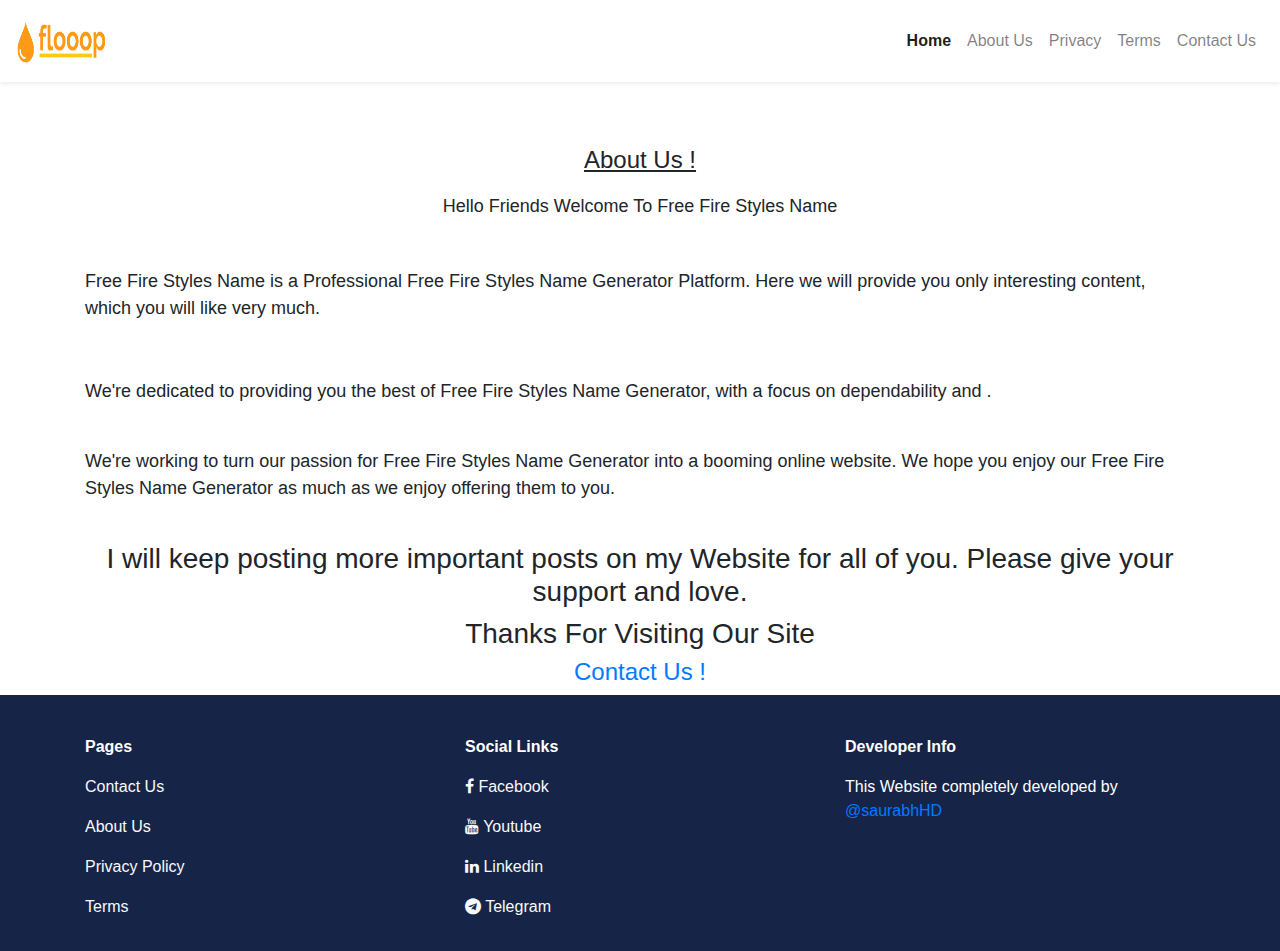
<file: about-us.html>
<!DOCTYPE html>
<html>
<head>
	<title>About Us</title>
	<meta charset="utf-8">
	<link rel="icon" href="images/logo.png" type="image/png" sizes="16x16">
	  <meta name="viewport" content="width=device-width, initial-scale=1">
	  <meta name="description" content="This is The About Us page Of  (Free Fire Styles Names)">
	  <meta name="keywords" content="About US (Free Fire Styles Names), Free Fire Styles Names">
	  <meta name="author" content="Prem">
	  <link rel="stylesheet" href="https://stackpath.bootstrapcdn.com/bootstrap/4.5.2/css/bootstrap.min.css" integrity="sha384-JcKb8q3iqJ61gNV9KGb8thSsNjpSL0n8PARn9HuZOnIxN0hoP+VmmDGMN5t9UJ0Z" crossorigin="anonymous">
	  <script src="https://code.jquery.com/jquery-3.5.1.min.js" integrity="sha256-9/aliU8dGd2tb6OSsuzixeV4y/faTqgFtohetphbbj0=" crossorigin="anonymous"></script>
	  <script src="https://stackpath.bootstrapcdn.com/bootstrap/4.5.2/js/bootstrap.min.js" integrity="sha384-B4gt1jrGC7Jh4AgTPSdUtOBvfO8shuf57BaghqFfPlYxofvL8/KUEfYiJOMMV+rV" crossorigin="anonymous"></script>
		<script src="https://stackpath.bootstrapcdn.com/bootstrap/4.5.2/js/bootstrap.bundle.min.js" integrity="sha384-LtrjvnR4Twt/qOuYxE721u19sVFLVSA4hf/rRt6PrZTmiPltdZcI7q7PXQBYTKyf" crossorigin="anonymous"></script>	  
		<link rel="stylesheet" href="https://cdnjs.cloudflare.com/ajax/libs/font-awesome/4.7.0/css/font-awesome.min.css">
		<link rel="stylesheet" type="text/css" href="css/style.css">
</head>
<body>
<nav class="navbar navbar-expand-lg navbar-light border-0 shadow-sm mb-5 py-3">
		<a class="navbar-brand p-0 m-0" href="#"><img src="images/logo.png" width="90" height="50"></a>
		<button class="navbar-toggler" type="button" data-toggle="collapse" data-target="#navbarNavAltMarkup" aria-controls="navbarNavAltMarkup" aria-expanded="false" aria-label="Toggle navigation">
		  <span class="navbar-toggler-icon"></span>
		</button>
		<div class="collapse navbar-collapse" id="navbarNavAltMarkup">
		  <div class="navbar-nav ml-auto">
			<a class="nav-link active font-weight-bold" href="/">Home</a>
			<a class="nav-link " href="about-us.html">About Us</a>
			<a class="nav-link " href="privacy.html">Privacy</a>
			<a class="nav-link " href="terms.html">Terms</a>
			<a class="nav-link " href="contact-us.html">Contact Us</a>
		  </div>
		</div>
  </nav>
	
<div class="container">



	<!--Yo can write here-->
	<div><h1 style="text-align: center;"><span style="font-size: x-large;"><u>A</u><u>bout Us !</u></span></h1><h3 style="text-align: center;"><span style="font-weight: normal;"><span style="font-size: large;">Hello Friends Welcome To Free Fire Styles Name</span></span></h3><p style="text-align: center;"><br /><p style="font-size: 18px;">Free Fire Styles Name is a Professional Free Fire Styles Name Generator Platform. Here we will provide you only interesting content, which you will like very much.<br /><p style="text-align: center;"><br /><p style="font-size: 18px;">We're dedicated to providing you the best of Free Fire Styles Name Generator, with a focus on dependability and . <br /><br /><p style="font-size: 18px;">We're working to turn our passion for Free Fire Styles Name Generator into a booming online website. We hope you enjoy our Free Fire Styles Name Generator as much as we enjoy offering them to you.</p><div style="text-align: center;"><br /></div><div style="text-align: center;"><h3>I will keep posting more important posts on my Website for all of you. Please give your support and love.</h3></div><div style="text-align: center;"><h3>Thanks For Visiting Our Site</h3></div><div style="text-align: center;"><a href="contact-us" target="_blank"><span style="font-size: medium;"><h4>Contact Us !</h4></span></a></div></div>	




</div>
<div class="container-fluid pt-3" style="background-color: #162447">
<div class="container">
<footer class="mt-4">
	<div class="row">
		<div class="col-md-4 mb-3">
			<p class="text-white font-weight-bold">Pages</p>



			<p><a href="contact-us" class="text-decoration-none text-light">Contact Us</a></p>
			<p><a href="about-us" class="text-decoration-none text-light">About Us</a></p>
			<p><a href="privacy" class="text-decoration-none text-light">Privacy Policy</a></p>
			<p><a href="terms" class="text-decoration-none text-light">Terms</a></p>
		</div>
		<div class="col-md-4 mb-3">
			<p class="text-white font-weight-bold">Social Links</p>
			<p><a href="#" class="text-decoration-none text-light"><i class="fa fa-facebook"></i> Facebook</a></p>
			<p><a href="#" class="text-decoration-none text-light"><i class="fa fa-youtube"></i> Youtube</a></p>
			<p><a href="#" class="text-decoration-none text-light"><i class="fa fa-linkedin"></i> Linkedin</a></p>
			<p><a href="#" class="text-decoration-none text-light"><i class="fa fa-telegram"></i> Telegram</a></p>
		</div>
		<div class="col-md-4">
			<p class="text-white font-weight-bold">Developer Info</p>
			<p class="text-white">
				<address class="text-white">This Website completely developed by <a class="fs-primary main-color" href="https://linktr.ee/saurabhhd">@saurabhHD</a><br>
				
				</address>
			</p>
		</div>
	</div>
</footer>
</div>
</div>


</body>
</html>
</file>
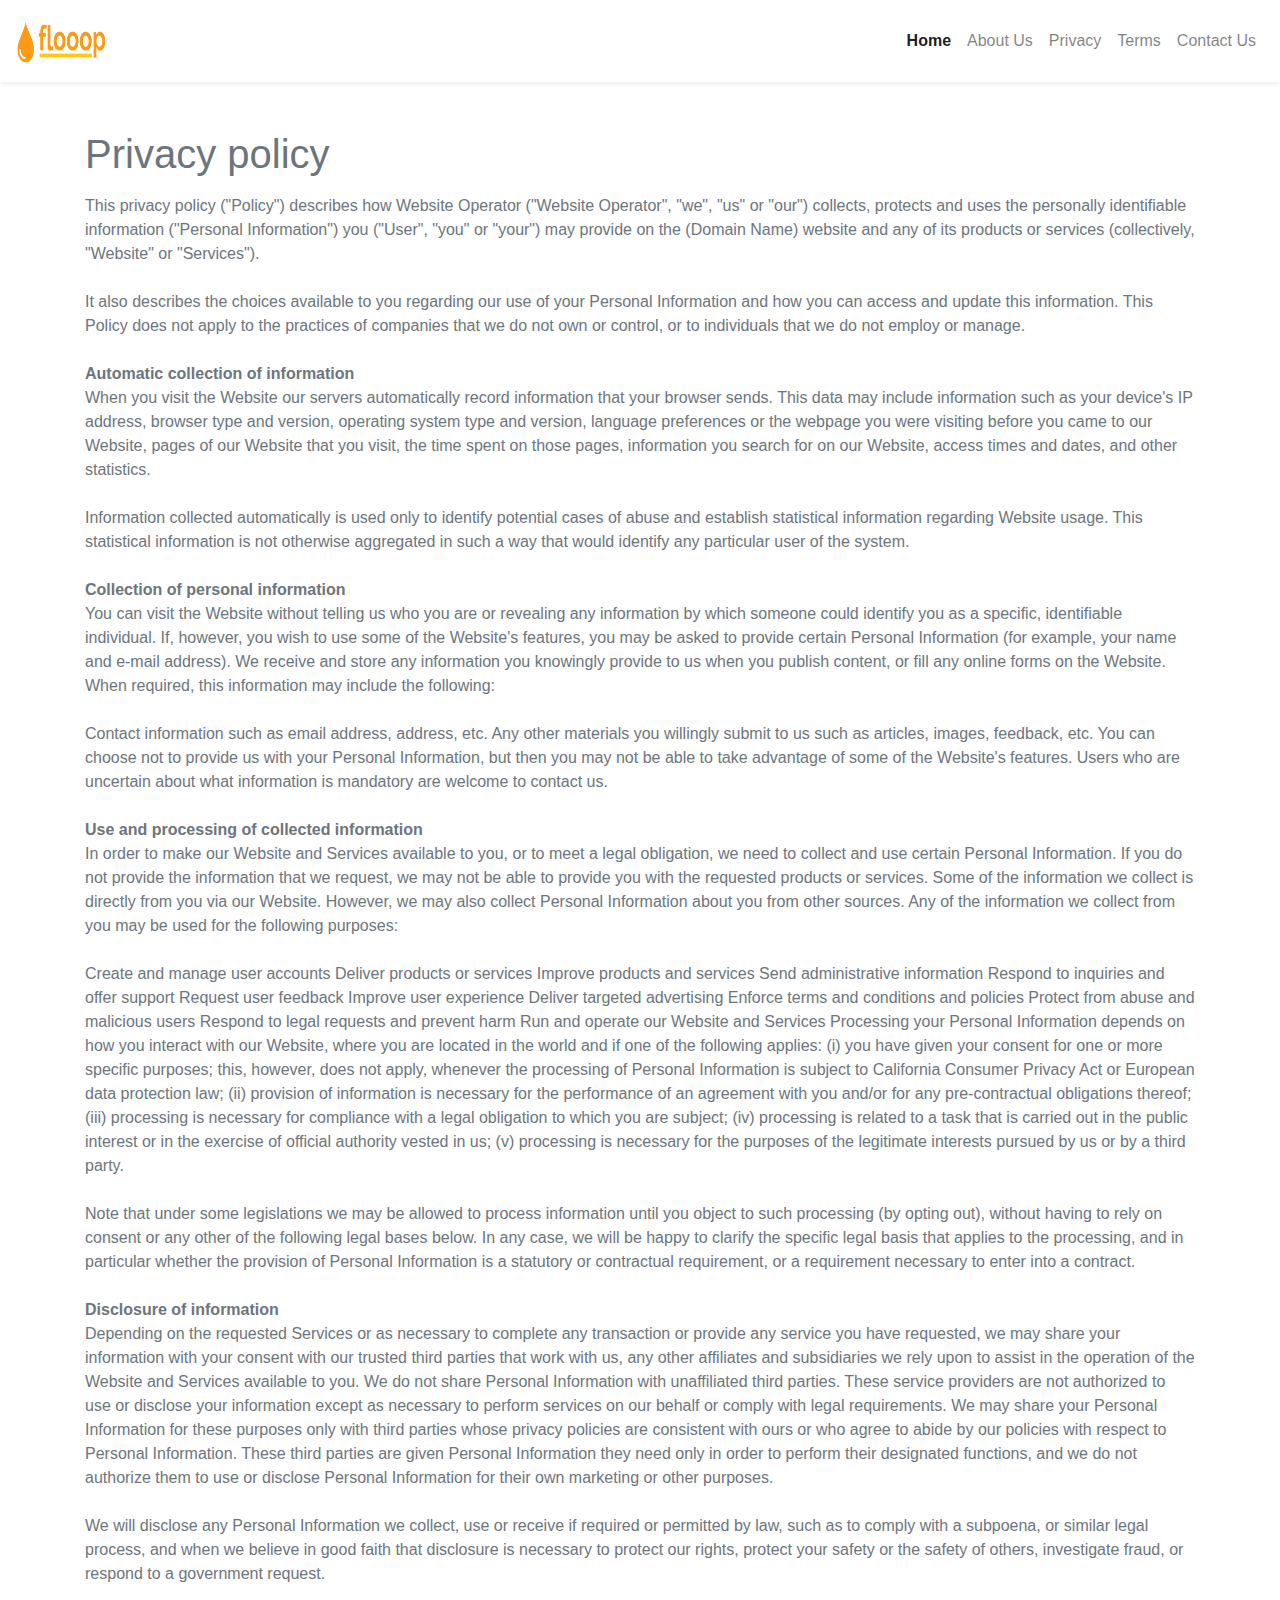
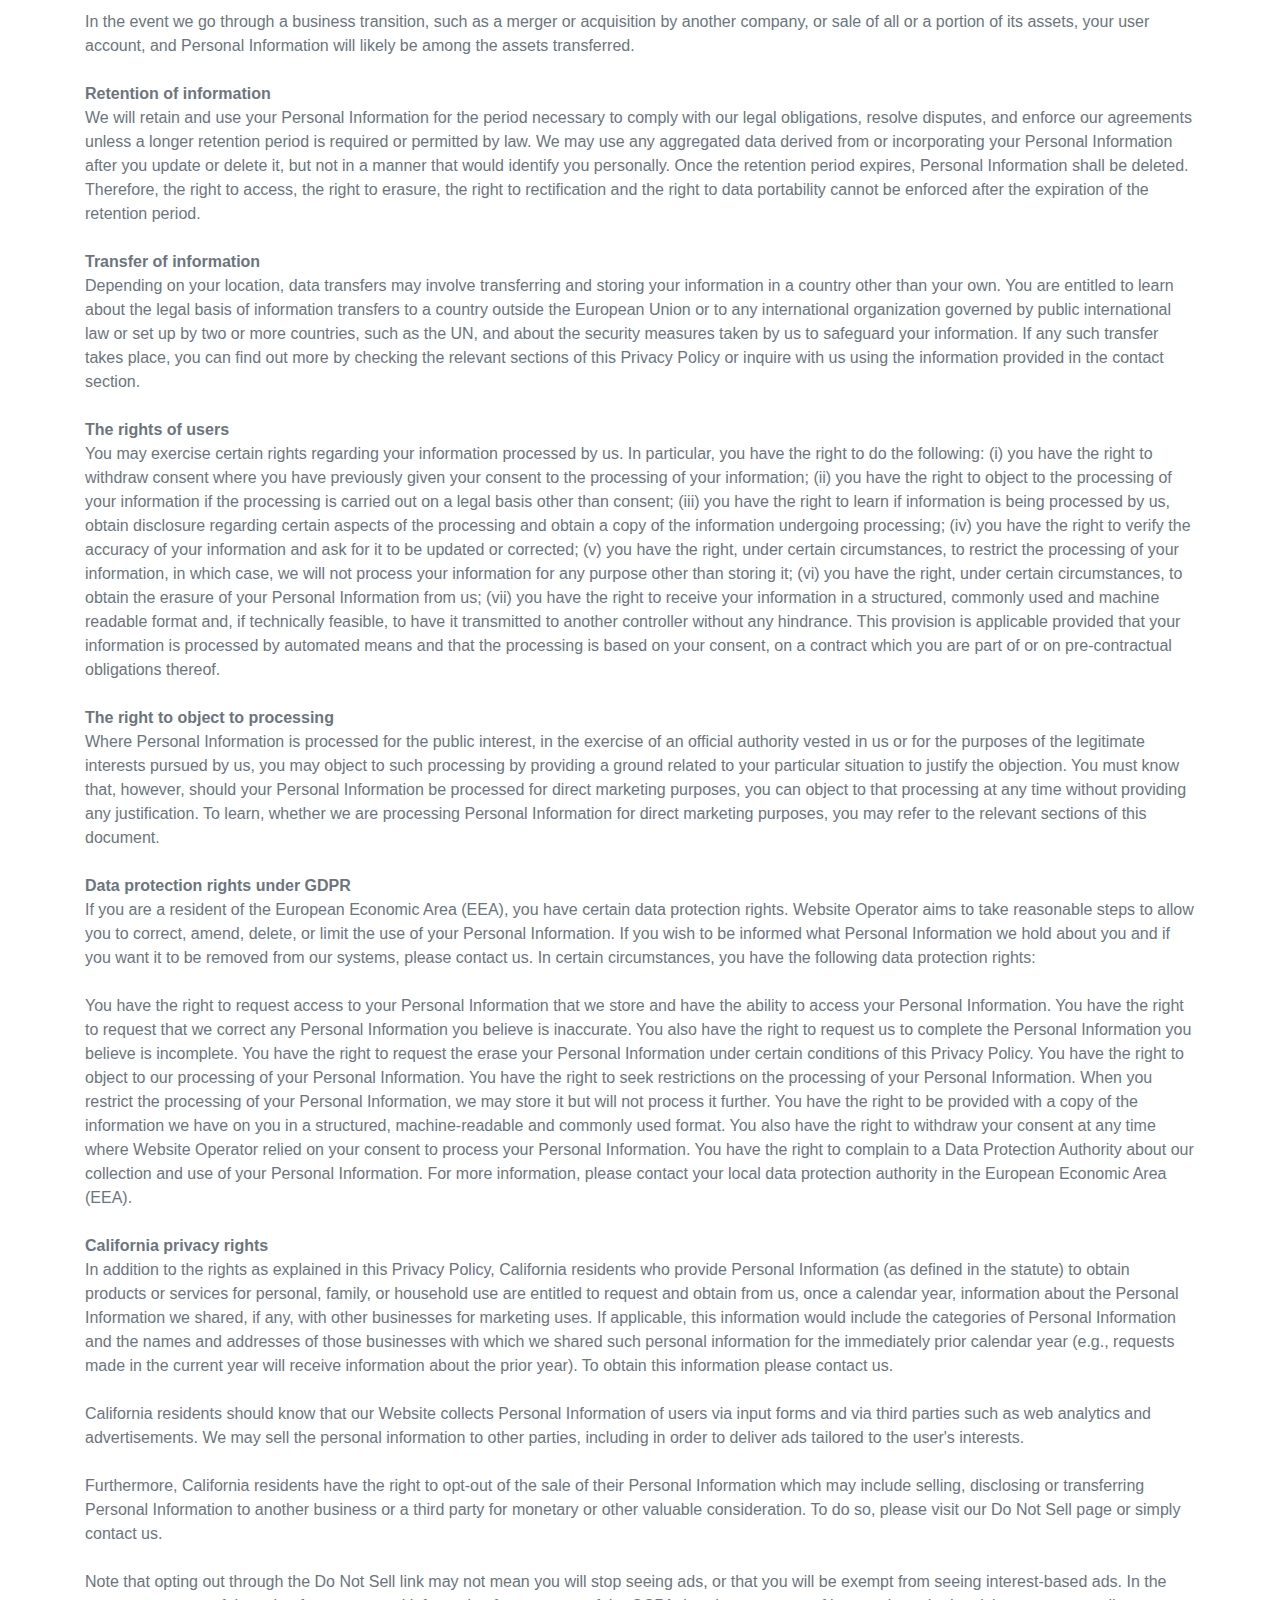
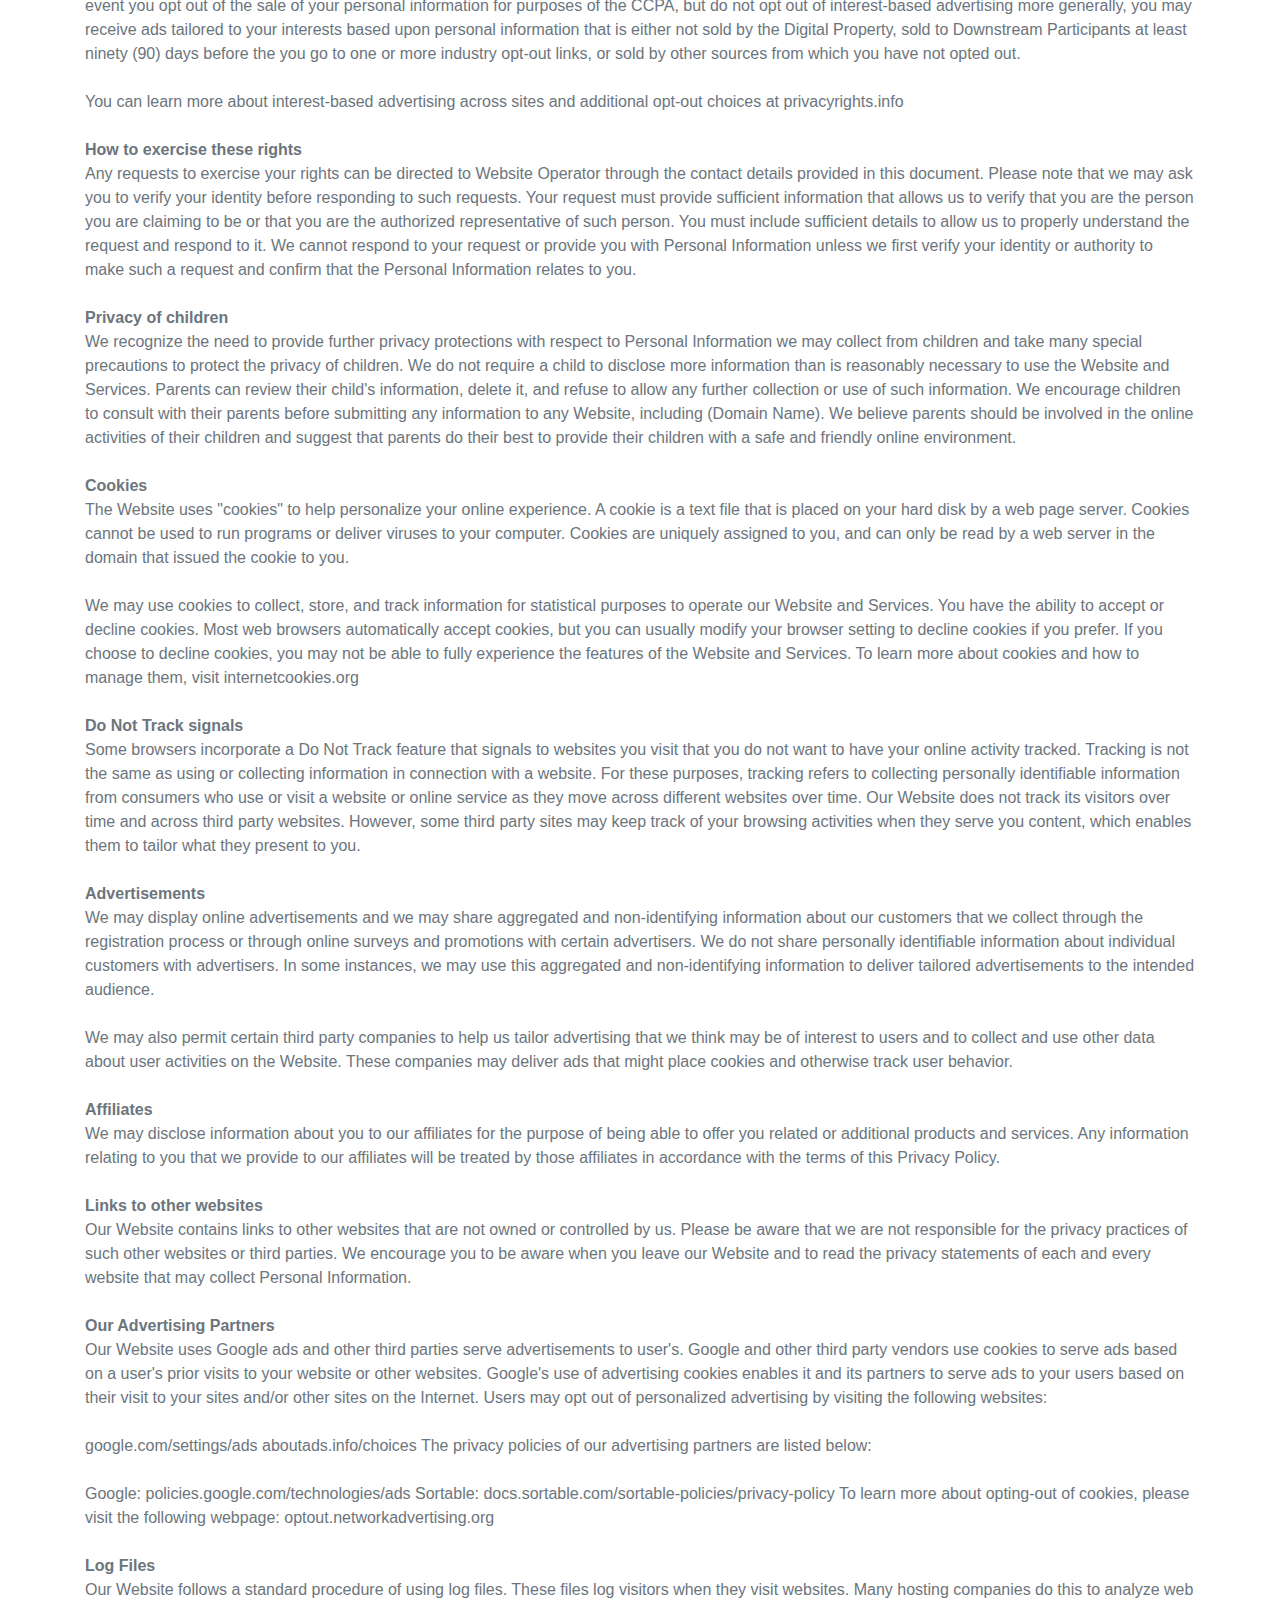
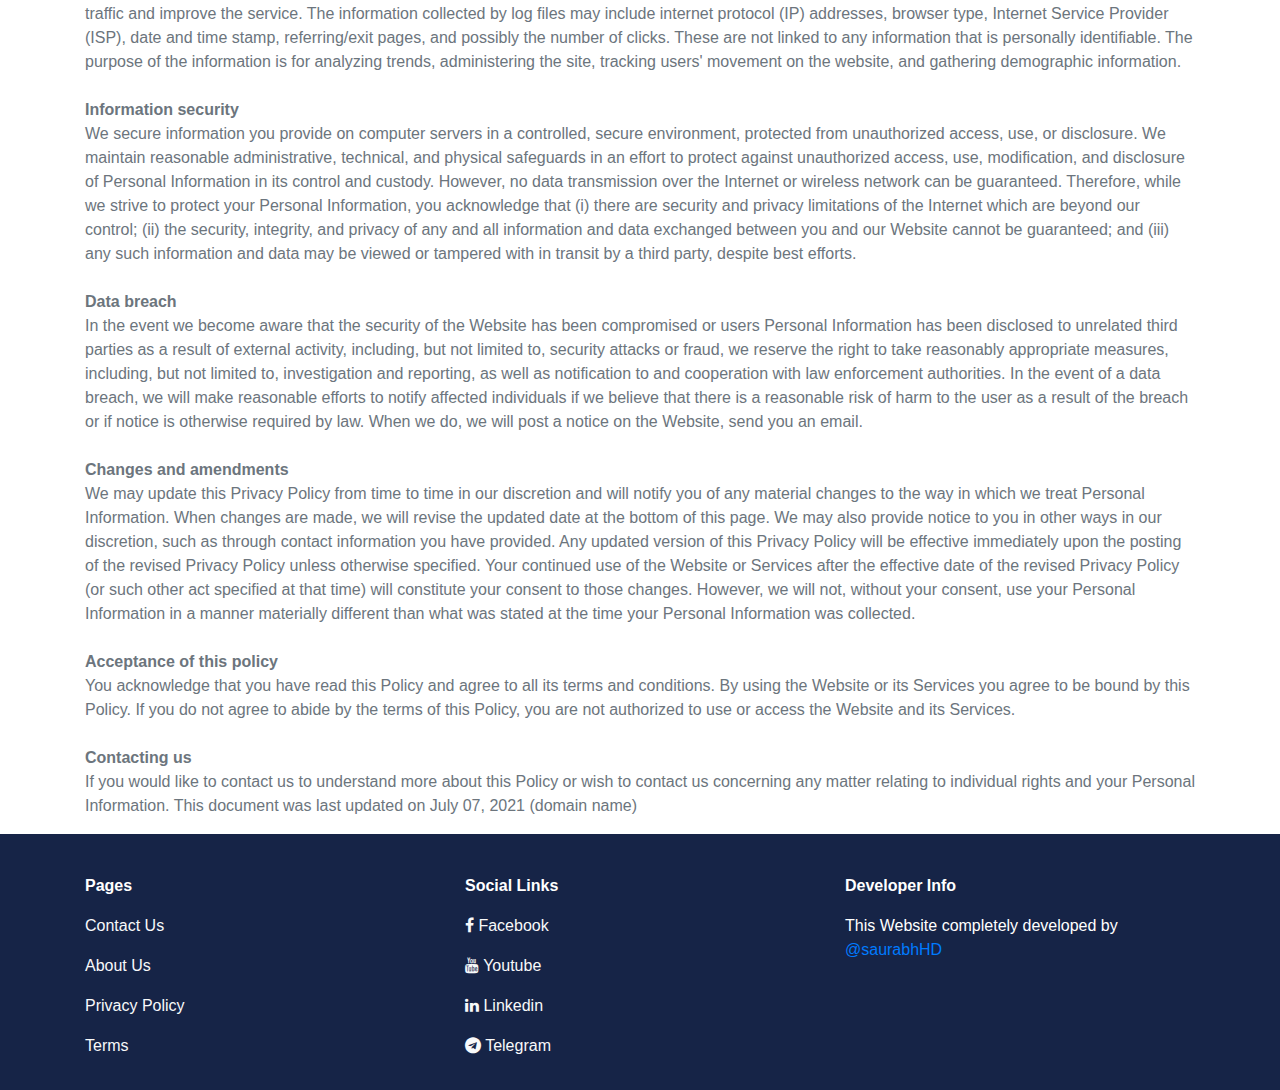
<file: privacy.html>
<!DOCTYPE html>
<html>
<head>
	<title>Privacy Policy (Free Fire stylish Names)</title>
	<meta charset="utf-8">
	  <meta name="viewport" content="width=device-width, initial-scale=1">

	  <meta name="description" content="This is The Privacy Policy page Of  (Free Fire stylish Names)">
	  <meta name="keywords" content="Privacy Policy  (Free Fire stylish Names), Free Fire stylish Names">
	  <meta name="author" content="Prem">
	<link rel="icon" href="images/logo.png" type="image/png" sizes="16x16">
	  <link rel="stylesheet" href="https://stackpath.bootstrapcdn.com/bootstrap/4.5.2/css/bootstrap.min.css" integrity="sha384-JcKb8q3iqJ61gNV9KGb8thSsNjpSL0n8PARn9HuZOnIxN0hoP+VmmDGMN5t9UJ0Z" crossorigin="anonymous">
	  <script src="https://code.jquery.com/jquery-3.5.1.min.js" integrity="sha256-9/aliU8dGd2tb6OSsuzixeV4y/faTqgFtohetphbbj0=" crossorigin="anonymous"></script>
	  <script src="https://stackpath.bootstrapcdn.com/bootstrap/4.5.2/js/bootstrap.min.js" integrity="sha384-B4gt1jrGC7Jh4AgTPSdUtOBvfO8shuf57BaghqFfPlYxofvL8/KUEfYiJOMMV+rV" crossorigin="anonymous"></script>
		<script src="https://stackpath.bootstrapcdn.com/bootstrap/4.5.2/js/bootstrap.bundle.min.js" integrity="sha384-LtrjvnR4Twt/qOuYxE721u19sVFLVSA4hf/rRt6PrZTmiPltdZcI7q7PXQBYTKyf" crossorigin="anonymous"></script>	  
		<link rel="stylesheet" href="https://cdnjs.cloudflare.com/ajax/libs/font-awesome/4.7.0/css/font-awesome.min.css">
		<link rel="stylesheet" type="text/css" href="css/style.css">
</head>
<body>
<nav class="navbar navbar-expand-lg navbar-light border-0 shadow-sm mb-5 py-3">
		<a class="navbar-brand p-0 m-0" href="#"><img src="images/logo.png" width="90" height="50"></a>
		<button class="navbar-toggler" type="button" data-toggle="collapse" data-target="#navbarNavAltMarkup" aria-controls="navbarNavAltMarkup" aria-expanded="false" aria-label="Toggle navigation">
		  <span class="navbar-toggler-icon"></span>
		</button>
		<div class="collapse navbar-collapse" id="navbarNavAltMarkup">
		  <div class="navbar-nav ml-auto">
			<a class="nav-link active font-weight-bold" href="/">Home</a>
			<a class="nav-link " href="about-us.html">About Us</a>
			<a class="nav-link " href="privacy.html">Privacy</a>
			<a class="nav-link " href="terms.html">Terms</a>
			<a class="nav-link " href="contact-us.html">Contact Us</a>
		  </div>
		</div>
  </nav>
	
<div class="container">



	<!--Yo can write here-->
	<h1 class="text-secondary mb-3">Privacy policy</h1>
	<p class="text-secondary">
		

This privacy policy ("Policy") describes how Website Operator ("Website Operator", "we", "us" or "our") collects, protects and uses the personally identifiable information ("Personal Information") you ("User", "you" or "your") may provide on the (Domain Name) website and any of its products or services (collectively, "Website" or "Services").
<br><br>
It also describes the choices available to you regarding our use of your Personal Information and how you can access and update this information. This Policy does not apply to the practices of companies that we do not own or control, or to individuals that we do not employ or manage.
<br><br>
<b>Automatic collection of information</b><br>
When you visit the Website our servers automatically record information that your browser sends. This data may include information such as your device's IP address, browser type and version, operating system type and version, language preferences or the webpage you were visiting before you came to our Website, pages of our Website that you visit, the time spent on those pages, information you search for on our Website, access times and dates, and other statistics.
<br><br>
Information collected automatically is used only to identify potential cases of abuse and establish statistical information regarding Website usage. This statistical information is not otherwise aggregated in such a way that would identify any particular user of the system.
<br><br>
<b>Collection of personal information</b><br>
You can visit the Website without telling us who you are or revealing any information by which someone could identify you as a specific, identifiable individual. If, however, you wish to use some of the Website's features, you may be asked to provide certain Personal Information (for example, your name and e-mail address). We receive and store any information you knowingly provide to us when you publish content, or fill any online forms on the Website. When required, this information may include the following:
<br><br>
Contact information such as email address, address, etc.
Any other materials you willingly submit to us such as articles, images, feedback, etc.
You can choose not to provide us with your Personal Information, but then you may not be able to take advantage of some of the Website's features. Users who are uncertain about what information is mandatory are welcome to contact us.
<br><br>
<b>Use and processing of collected information</b><br>
In order to make our Website and Services available to you, or to meet a legal obligation, we need to collect and use certain Personal Information. If you do not provide the information that we request, we may not be able to provide you with the requested products or services. Some of the information we collect is directly from you via our Website. However, we may also collect Personal Information about you from other sources. Any of the information we collect from you may be used for the following purposes:
<br><br>
Create and manage user accounts
Deliver products or services
Improve products and services
Send administrative information
Respond to inquiries and offer support
Request user feedback
Improve user experience
Deliver targeted advertising
Enforce terms and conditions and policies
Protect from abuse and malicious users
Respond to legal requests and prevent harm
Run and operate our Website and Services
Processing your Personal Information depends on how you interact with our Website, where you are located in the world and if one of the following applies: (i) you have given your consent for one or more specific purposes; this, however, does not apply, whenever the processing of Personal Information is subject to California Consumer Privacy Act or European data protection law; (ii) provision of information is necessary for the performance of an agreement with you and/or for any pre-contractual obligations thereof; (iii) processing is necessary for compliance with a legal obligation to which you are subject; (iv) processing is related to a task that is carried out in the public interest or in the exercise of official authority vested in us; (v) processing is necessary for the purposes of the legitimate interests pursued by us or by a third party.
<br><br>
Note that under some legislations we may be allowed to process information until you object to such processing (by opting out), without having to rely on consent or any other of the following legal bases below. In any case, we will be happy to clarify the specific legal basis that applies to the processing, and in particular whether the provision of Personal Information is a statutory or contractual requirement, or a requirement necessary to enter into a contract.
<br><br>
<b>Disclosure of information</b><br>
Depending on the requested Services or as necessary to complete any transaction or provide any service you have requested, we may share your information with your consent with our trusted third parties that work with us, any other affiliates and subsidiaries we rely upon to assist in the operation of the Website and Services available to you. We do not share Personal Information with unaffiliated third parties. These service providers are not authorized to use or disclose your information except as necessary to perform services on our behalf or comply with legal requirements. We may share your Personal Information for these purposes only with third parties whose privacy policies are consistent with ours or who agree to abide by our policies with respect to Personal Information. These third parties are given Personal Information they need only in order to perform their designated functions, and we do not authorize them to use or disclose Personal Information for their own marketing or other purposes.
<br><br>
We will disclose any Personal Information we collect, use or receive if required or permitted by law, such as to comply with a subpoena, or similar legal process, and when we believe in good faith that disclosure is necessary to protect our rights, protect your safety or the safety of others, investigate fraud, or respond to a government request.
<br><br>
In the event we go through a business transition, such as a merger or acquisition by another company, or sale of all or a portion of its assets, your user account, and Personal Information will likely be among the assets transferred.
<br><br>
<b>Retention of information</b><br>
We will retain and use your Personal Information for the period necessary to comply with our legal obligations, resolve disputes, and enforce our agreements unless a longer retention period is required or permitted by law. We may use any aggregated data derived from or incorporating your Personal Information after you update or delete it, but not in a manner that would identify you personally. Once the retention period expires, Personal Information shall be deleted. Therefore, the right to access, the right to erasure, the right to rectification and the right to data portability cannot be enforced after the expiration of the retention period.
<br><br>
<b>Transfer of information</b><br>
Depending on your location, data transfers may involve transferring and storing your information in a country other than your own. You are entitled to learn about the legal basis of information transfers to a country outside the European Union or to any international organization governed by public international law or set up by two or more countries, such as the UN, and about the security measures taken by us to safeguard your information. If any such transfer takes place, you can find out more by checking the relevant sections of this Privacy Policy or inquire with us using the information provided in the contact section.
<br><br>
<b>The rights of users</b><br>
You may exercise certain rights regarding your information processed by us. In particular, you have the right to do the following: (i) you have the right to withdraw consent where you have previously given your consent to the processing of your information; (ii) you have the right to object to the processing of your information if the processing is carried out on a legal basis other than consent; (iii) you have the right to learn if information is being processed by us, obtain disclosure regarding certain aspects of the processing and obtain a copy of the information undergoing processing; (iv) you have the right to verify the accuracy of your information and ask for it to be updated or corrected; (v) you have the right, under certain circumstances, to restrict the processing of your information, in which case, we will not process your information for any purpose other than storing it; (vi) you have the right, under certain circumstances, to obtain the erasure of your Personal Information from us; (vii) you have the right to receive your information in a structured, commonly used and machine readable format and, if technically feasible, to have it transmitted to another controller without any hindrance. This provision is applicable provided that your information is processed by automated means and that the processing is based on your consent, on a contract which you are part of or on pre-contractual obligations thereof.
<br><br>
<b>The right to object to processing</b><br>
Where Personal Information is processed for the public interest, in the exercise of an official authority vested in us or for the purposes of the legitimate interests pursued by us, you may object to such processing by providing a ground related to your particular situation to justify the objection. You must know that, however, should your Personal Information be processed for direct marketing purposes, you can object to that processing at any time without providing any justification. To learn, whether we are processing Personal Information for direct marketing purposes, you may refer to the relevant sections of this document.
<br><br>
<b>Data protection rights under GDPR</b><br>
If you are a resident of the European Economic Area (EEA), you have certain data protection rights. Website Operator aims to take reasonable steps to allow you to correct, amend, delete, or limit the use of your Personal Information. If you wish to be informed what Personal Information we hold about you and if you want it to be removed from our systems, please contact us. In certain circumstances, you have the following data protection rights:
<br><br>
You have the right to request access to your Personal Information that we store and have the ability to access your Personal Information.
You have the right to request that we correct any Personal Information you believe is inaccurate. You also have the right to request us to complete the Personal Information you believe is incomplete.
You have the right to request the erase your Personal Information under certain conditions of this Privacy Policy.
You have the right to object to our processing of your Personal Information.
You have the right to seek restrictions on the processing of your Personal Information. When you restrict the processing of your Personal Information, we may store it but will not process it further.
You have the right to be provided with a copy of the information we have on you in a structured, machine-readable and commonly used format.
You also have the right to withdraw your consent at any time where Website Operator relied on your consent to process your Personal Information.
You have the right to complain to a Data Protection Authority about our collection and use of your Personal Information. For more information, please contact your local data protection authority in the European Economic Area (EEA).
<br><br>
<b>California privacy rights</b><br>
In addition to the rights as explained in this Privacy Policy, California residents who provide Personal Information (as defined in the statute) to obtain products or services for personal, family, or household use are entitled to request and obtain from us, once a calendar year, information about the Personal Information we shared, if any, with other businesses for marketing uses. If applicable, this information would include the categories of Personal Information and the names and addresses of those businesses with which we shared such personal information for the immediately prior calendar year (e.g., requests made in the current year will receive information about the prior year). To obtain this information please contact us.
<br><br>
California residents should know that our Website collects Personal Information of users via input forms and via third parties such as web analytics and advertisements. We may sell the personal information to other parties, including in order to deliver ads tailored to the user's interests.
<br><br>
Furthermore, California residents have the right to opt-out of the sale of their Personal Information which may include selling, disclosing or transferring Personal Information to another business or a third party for monetary or other valuable consideration. To do so, please visit our Do Not Sell page or simply contact us.
<br><br>
Note that opting out through the Do Not Sell link may not mean you will stop seeing ads, or that you will be exempt from seeing interest-based ads. In the event you opt out of the sale of your personal information for purposes of the CCPA, but do not opt out of interest-based advertising more generally, you may receive ads tailored to your interests based upon personal information that is either not sold by the Digital Property, sold to Downstream Participants at least ninety (90) days before the you go to one or more industry opt-out links, or sold by other sources from which you have not opted out.
<br><br>
You can learn more about interest-based advertising across sites and additional opt-out choices at privacyrights.info
<br><br>
<b>How to exercise these rights</b><br>
Any requests to exercise your rights can be directed to Website Operator through the contact details provided in this document. Please note that we may ask you to verify your identity before responding to such requests. Your request must provide sufficient information that allows us to verify that you are the person you are claiming to be or that you are the authorized representative of such person. You must include sufficient details to allow us to properly understand the request and respond to it. We cannot respond to your request or provide you with Personal Information unless we first verify your identity or authority to make such a request and confirm that the Personal Information relates to you.
<br><br>
<b>Privacy of children</b><br>
We recognize the need to provide further privacy protections with respect to Personal Information we may collect from children and take many special precautions to protect the privacy of children. We do not require a child to disclose more information than is reasonably necessary to use the Website and Services. Parents can review their child's information, delete it, and refuse to allow any further collection or use of such information. We encourage children to consult with their parents before submitting any information to any Website, including (Domain Name). We believe parents should be involved in the online activities of their children and suggest that parents do their best to provide their children with a safe and friendly online environment.
<br><br>
<b>Cookies</b><br>
The Website uses "cookies" to help personalize your online experience. A cookie is a text file that is placed on your hard disk by a web page server. Cookies cannot be used to run programs or deliver viruses to your computer. Cookies are uniquely assigned to you, and can only be read by a web server in the domain that issued the cookie to you.
<br><br>
We may use cookies to collect, store, and track information for statistical purposes to operate our Website and Services. You have the ability to accept or decline cookies. Most web browsers automatically accept cookies, but you can usually modify your browser setting to decline cookies if you prefer. If you choose to decline cookies, you may not be able to fully experience the features of the Website and Services. To learn more about cookies and how to manage them, visit internetcookies.org
<br><br>
<b>Do Not Track signals</b><br>
Some browsers incorporate a Do Not Track feature that signals to websites you visit that you do not want to have your online activity tracked. Tracking is not the same as using or collecting information in connection with a website. For these purposes, tracking refers to collecting personally identifiable information from consumers who use or visit a website or online service as they move across different websites over time. Our Website does not track its visitors over time and across third party websites. However, some third party sites may keep track of your browsing activities when they serve you content, which enables them to tailor what they present to you.
<br><br>
<b>Advertisements</b><br>
We may display online advertisements and we may share aggregated and non-identifying information about our customers that we collect through the registration process or through online surveys and promotions with certain advertisers. We do not share personally identifiable information about individual customers with advertisers. In some instances, we may use this aggregated and non-identifying information to deliver tailored advertisements to the intended audience.
<br><br>
We may also permit certain third party companies to help us tailor advertising that we think may be of interest to users and to collect and use other data about user activities on the Website. These companies may deliver ads that might place cookies and otherwise track user behavior.
<br><br>
<b>Affiliates</b><br>
We may disclose information about you to our affiliates for the purpose of being able to offer you related or additional products and services. Any information relating to you that we provide to our affiliates will be treated by those affiliates in accordance with the terms of this Privacy Policy.
<br><br>
<b>Links to other websites</b><br>
Our Website contains links to other websites that are not owned or controlled by us. Please be aware that we are not responsible for the privacy practices of such other websites or third parties. We encourage you to be aware when you leave our Website and to read the privacy statements of each and every website that may collect Personal Information.
<br><br>
<b>Our Advertising Partners</b><br>
Our Website uses Google ads and other third parties serve advertisements to user's. Google and other third party vendors use cookies to serve ads based on a user's prior visits to your website or other websites. Google's use of advertising cookies enables it and its partners to serve ads to your users based on their visit to your sites and/or other sites on the Internet. Users may opt out of personalized advertising by visiting the following websites:
<br><br>
google.com/settings/ads
aboutads.info/choices
The privacy policies of our advertising partners are listed below:
<br><br>
Google: policies.google.com/technologies/ads
Sortable: docs.sortable.com/sortable-policies/privacy-policy
To learn more about opting-out of cookies, please visit the following webpage: optout.networkadvertising.org
<br><br>
<b>Log Files</b><br>
Our Website follows a standard procedure of using log files. These files log visitors when they visit websites. Many hosting companies do this to analyze web traffic and improve the service. The information collected by log files may include internet protocol (IP) addresses, browser type, Internet Service Provider (ISP), date and time stamp, referring/exit pages, and possibly the number of clicks. These are not linked to any information that is personally identifiable. The purpose of the information is for analyzing trends, administering the site, tracking users' movement on the website, and gathering demographic information.
<br><br>
<b>Information security</b><br>
We secure information you provide on computer servers in a controlled, secure environment, protected from unauthorized access, use, or disclosure. We maintain reasonable administrative, technical, and physical safeguards in an effort to protect against unauthorized access, use, modification, and disclosure of Personal Information in its control and custody. However, no data transmission over the Internet or wireless network can be guaranteed. Therefore, while we strive to protect your Personal Information, you acknowledge that (i) there are security and privacy limitations of the Internet which are beyond our control; (ii) the security, integrity, and privacy of any and all information and data exchanged between you and our Website cannot be guaranteed; and (iii) any such information and data may be viewed or tampered with in transit by a third party, despite best efforts.
<br><br>
<b>Data breach</b><br>
In the event we become aware that the security of the Website has been compromised or users Personal Information has been disclosed to unrelated third parties as a result of external activity, including, but not limited to, security attacks or fraud, we reserve the right to take reasonably appropriate measures, including, but not limited to, investigation and reporting, as well as notification to and cooperation with law enforcement authorities. In the event of a data breach, we will make reasonable efforts to notify affected individuals if we believe that there is a reasonable risk of harm to the user as a result of the breach or if notice is otherwise required by law. When we do, we will post a notice on the Website, send you an email.
<br><br>
<b>Changes and amendments</b><br>
We may update this Privacy Policy from time to time in our discretion and will notify you of any material changes to the way in which we treat Personal Information. When changes are made, we will revise the updated date at the bottom of this page. We may also provide notice to you in other ways in our discretion, such as through contact information you have provided. Any updated version of this Privacy Policy will be effective immediately upon the posting of the revised Privacy Policy unless otherwise specified. Your continued use of the Website or Services after the effective date of the revised Privacy Policy (or such other act specified at that time) will constitute your consent to those changes. However, we will not, without your consent, use your Personal Information in a manner materially different than what was stated at the time your Personal Information was collected.
<br><br>
<b>Acceptance of this policy</b><br>
You acknowledge that you have read this Policy and agree to all its terms and conditions. By using the Website or its Services you agree to be bound by this Policy. If you do not agree to abide by the terms of this Policy, you are not authorized to use or access the Website and its Services.
<br><br>
<b>Contacting us</b><br>
If you would like to contact us to understand more about this Policy or wish to contact us concerning any matter relating to individual rights and your Personal Information.
This document was last updated on July 07, 2021
(domain name)
	</p>



</div>
<div class="container-fluid pt-3" style="background-color: #162447">
<div class="container">
<footer class="mt-4">
	<div class="row">
		<div class="col-md-4 mb-3">
			<p class="text-white font-weight-bold">Pages</p>



			<p><a href="contact-us" class="text-decoration-none text-light">Contact Us</a></p>
			<p><a href="about-us" class="text-decoration-none text-light">About Us</a></p>
			<p><a href="privacy" class="text-decoration-none text-light">Privacy Policy</a></p>
			<p><a href="terms" class="text-decoration-none text-light">Terms</a></p>
		</div>
		<div class="col-md-4 mb-3">
			<p class="text-white font-weight-bold">Social Links</p>
			<p><a href="#" class="text-decoration-none text-light"><i class="fa fa-facebook"></i> Facebook</a></p>
			<p><a href="#" class="text-decoration-none text-light"><i class="fa fa-youtube"></i> Youtube</a></p>
			<p><a href="#" class="text-decoration-none text-light"><i class="fa fa-linkedin"></i> Linkedin</a></p>
			<p><a href="#" class="text-decoration-none text-light"><i class="fa fa-telegram"></i> Telegram</a></p>
		</div>
		<div class="col-md-4">
			<p class="text-white font-weight-bold">Developer Info</p>
			<p class="text-white">
				<address class="text-white">This Website completely developed by <a class="fs-primary main-color" href="https://linktr.ee/saurabhhd">@saurabhHD</a><br>
				
				</address>
			</p>
		</div>
	</div>
</footer>
</div>
</div>


</body>
</html>
</file>
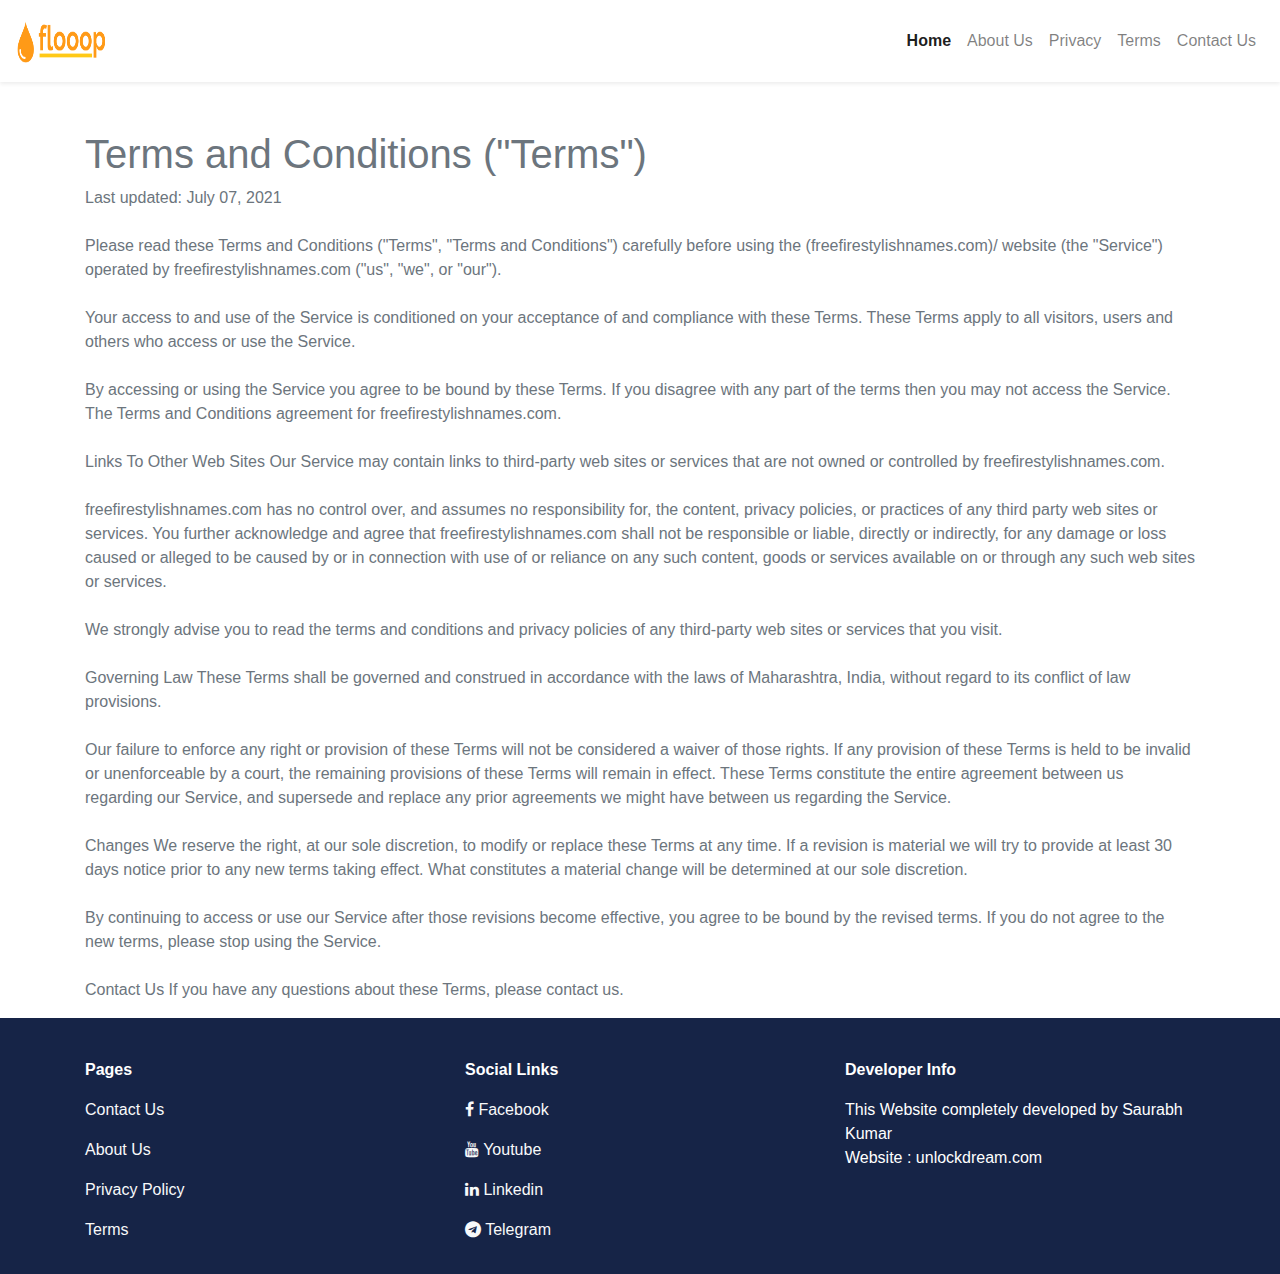
<file: terms.html>
<!DOCTYPE html>
<html>
<head>
	<title>Privacy Policy (Free Fire stylish Names)</title>
	<meta charset="utf-8">
	  <meta name="viewport" content="width=device-width, initial-scale=1">
	  <meta name="description" content="This is The terms page Of (Free Fire stylish Names)">
	  <meta name="keywords" content="Terms (Free Fire stylish Names), Free Fire stylish Names">
	  <meta name="author" content="Prem">
	  <link rel="stylesheet" href="https://stackpath.bootstrapcdn.com/bootstrap/4.5.2/css/bootstrap.min.css" integrity="sha384-JcKb8q3iqJ61gNV9KGb8thSsNjpSL0n8PARn9HuZOnIxN0hoP+VmmDGMN5t9UJ0Z" crossorigin="anonymous">
	  <script src="https://code.jquery.com/jquery-3.5.1.min.js" integrity="sha256-9/aliU8dGd2tb6OSsuzixeV4y/faTqgFtohetphbbj0=" crossorigin="anonymous"></script>
	  <script src="https://stackpath.bootstrapcdn.com/bootstrap/4.5.2/js/bootstrap.min.js" integrity="sha384-B4gt1jrGC7Jh4AgTPSdUtOBvfO8shuf57BaghqFfPlYxofvL8/KUEfYiJOMMV+rV" crossorigin="anonymous"></script>
		<script src="https://stackpath.bootstrapcdn.com/bootstrap/4.5.2/js/bootstrap.bundle.min.js" integrity="sha384-LtrjvnR4Twt/qOuYxE721u19sVFLVSA4hf/rRt6PrZTmiPltdZcI7q7PXQBYTKyf" crossorigin="anonymous"></script>	  
		<link rel="stylesheet" href="https://cdnjs.cloudflare.com/ajax/libs/font-awesome/4.7.0/css/font-awesome.min.css">
		<link rel="stylesheet" type="text/css" href="css/style.css">
		<link rel="icon" href="images/logo.png" type="image/png" sizes="16x16">
</head>
<body>
<nav class="navbar navbar-expand-lg navbar-light border-0 shadow-sm mb-5 py-3">
		<a class="navbar-brand p-0 m-0" href="#"><img src="images/logo.png" width="90" height="50"></a>
		<button class="navbar-toggler" type="button" data-toggle="collapse" data-target="#navbarNavAltMarkup" aria-controls="navbarNavAltMarkup" aria-expanded="false" aria-label="Toggle navigation">
		  <span class="navbar-toggler-icon"></span>
		</button>
		<div class="collapse navbar-collapse" id="navbarNavAltMarkup">
		  <div class="navbar-nav ml-auto">
			<a class="nav-link active font-weight-bold" href="/">Home</a>
			<a class="nav-link " href="about-us.html">About Us</a>
			<a class="nav-link " href="privacy.html">Privacy</a>
			<a class="nav-link " href="terms.html">Terms</a>
			<a class="nav-link " href="contact-us.html">Contact Us</a>
		  </div>
		</div>
  </nav>
	
<div class="container">



	<!--Yo can write here-->
	<h1 class="text-secondary">Terms and Conditions ("Terms")</h1>
	<p class="text-secondary mb-3">
Last updated: July 07, 2021
<br><br>
Please read these Terms and Conditions ("Terms", "Terms and Conditions") carefully before using the (freefirestylishnames.com)/ website (the "Service") operated by freefirestylishnames.com ("us", "we", or "our").
<br><br>
Your access to and use of the Service is conditioned on your acceptance of and compliance with these Terms. These Terms apply to all visitors, users and others who access or use the Service.
<br><br>
By accessing or using the Service you agree to be bound by these Terms. If you disagree with any part of the terms then you may not access the Service. The Terms and Conditions agreement for freefirestylishnames.com.
<br><br>
Links To Other Web Sites
Our Service may contain links to third-party web sites or services that are not owned or controlled by freefirestylishnames.com.
<br><br>
freefirestylishnames.com has no control over, and assumes no responsibility for, the content, privacy policies, or practices of any third party web sites or services. You further acknowledge and agree that freefirestylishnames.com shall not be responsible or liable, directly or indirectly, for any damage or loss caused or alleged to be caused by or in connection with use of or reliance on any such content, goods or services available on or through any such web sites or services.
<br><br>
We strongly advise you to read the terms and conditions and privacy policies of any third-party web sites or services that you visit.
<br><br>
Governing Law
These Terms shall be governed and construed in accordance with the laws of Maharashtra, India, without regard to its conflict of law provisions.
<br><br>
Our failure to enforce any right or provision of these Terms will not be considered a waiver of those rights. If any provision of these Terms is held to be invalid or unenforceable by a court, the remaining provisions of these Terms will remain in effect. These Terms constitute the entire agreement between us regarding our Service, and supersede and replace any prior agreements we might have between us regarding the Service.
<br><br>
Changes
We reserve the right, at our sole discretion, to modify or replace these Terms at any time. If a revision is material we will try to provide at least 30 days notice prior to any new terms taking effect. What constitutes a material change will be determined at our sole discretion.
<br><br>
By continuing to access or use our Service after those revisions become effective, you agree to be bound by the revised terms. If you do not agree to the new terms, please stop using the Service.
<br><br>
Contact Us
If you have any questions about these Terms, please contact us.</p>




</div>
<div class="container-fluid pt-3" style="background-color: #162447">
<div class="container">
<footer class="mt-4">
	<div class="row">
		<div class="col-md-4 mb-3">
			<p class="text-white font-weight-bold">Pages</p>



			<p><a href="contact-us" class="text-decoration-none text-light">Contact Us</a></p>
			<p><a href="about-us" class="text-decoration-none text-light">About Us</a></p>
			<p><a href="privacy" class="text-decoration-none text-light">Privacy Policy</a></p>
			<p><a href="terms" class="text-decoration-none text-light">Terms</a></p>
		</div>
		<div class="col-md-4 mb-3">
			<p class="text-white font-weight-bold">Social Links</p>
			<p><a href="#" class="text-decoration-none text-light"><i class="fa fa-facebook"></i> Facebook</a></p>
			<p><a href="#" class="text-decoration-none text-light"><i class="fa fa-youtube"></i> Youtube</a></p>
			<p><a href="#" class="text-decoration-none text-light"><i class="fa fa-linkedin"></i> Linkedin</a></p>
			<p><a href="#" class="text-decoration-none text-light"><i class="fa fa-telegram"></i> Telegram</a></p>
		</div>
		<div class="col-md-4">
			<p class="text-white font-weight-bold">Developer Info</p>
			<p class="text-white">
				<address class="text-white">This Website completely developed by Saurabh Kumar<br>
				Website  :  <site><a href="https://unlockdream.com" class="text-decoration-none text-white">unlockdream.com</a></site><br>
				
				</address>
			</p>
		</div>
	</div>
</footer>
</div>
</div>


</body>
</html>
</file>
<file: css/style.css>
charset "utf-8"

body{
				background-color: #f5f8fc;
			}
			.fancytext:focus
			{
				outline: none !important;
				box-shadow: none !important;
			}
			
			.text-box:hover{
				 box-shadow: 7px 5px 31px 4px #ccc;
				 margin-bottom: 10px;
				 border-radius: 10px;

			}
			.copy-btn{
				margin-right: 0;
				font-size: 25px;
				color: #ccc; 
			}
			.copy-btn:hover{
				cursor: pointer;
				color: #1DA1F2;
			}
			.text{
				color: #323232;
			}
			.sk-text:hover{
				box-shadow: 7px 5px 31px 4px #ccc;

			}
			.copybutton{
				cursor: pointer;
				background-color: #fff;
				border:none;
			}
			.input-group input{
				background-color: #fff !important;
				border:none;
			}
			.input-group:hover{
				box-shadow: 7px 5px 31px 4px #ccc;
			}
			.input-group{
				padding: 10px;
			}
			.share-icons:hover{
				box-shadow: 7px 5px 31px 4px #ccc;
			}
			.share-icons{
				cursor: pointer !important;
			}

			.ok:hover{
				border-bottom:3px solid #2A81FB !important;
				border-radius: 10px !important;
			}
			.form-control:focus{
				box-shadow: none !important;
			}
</file>
